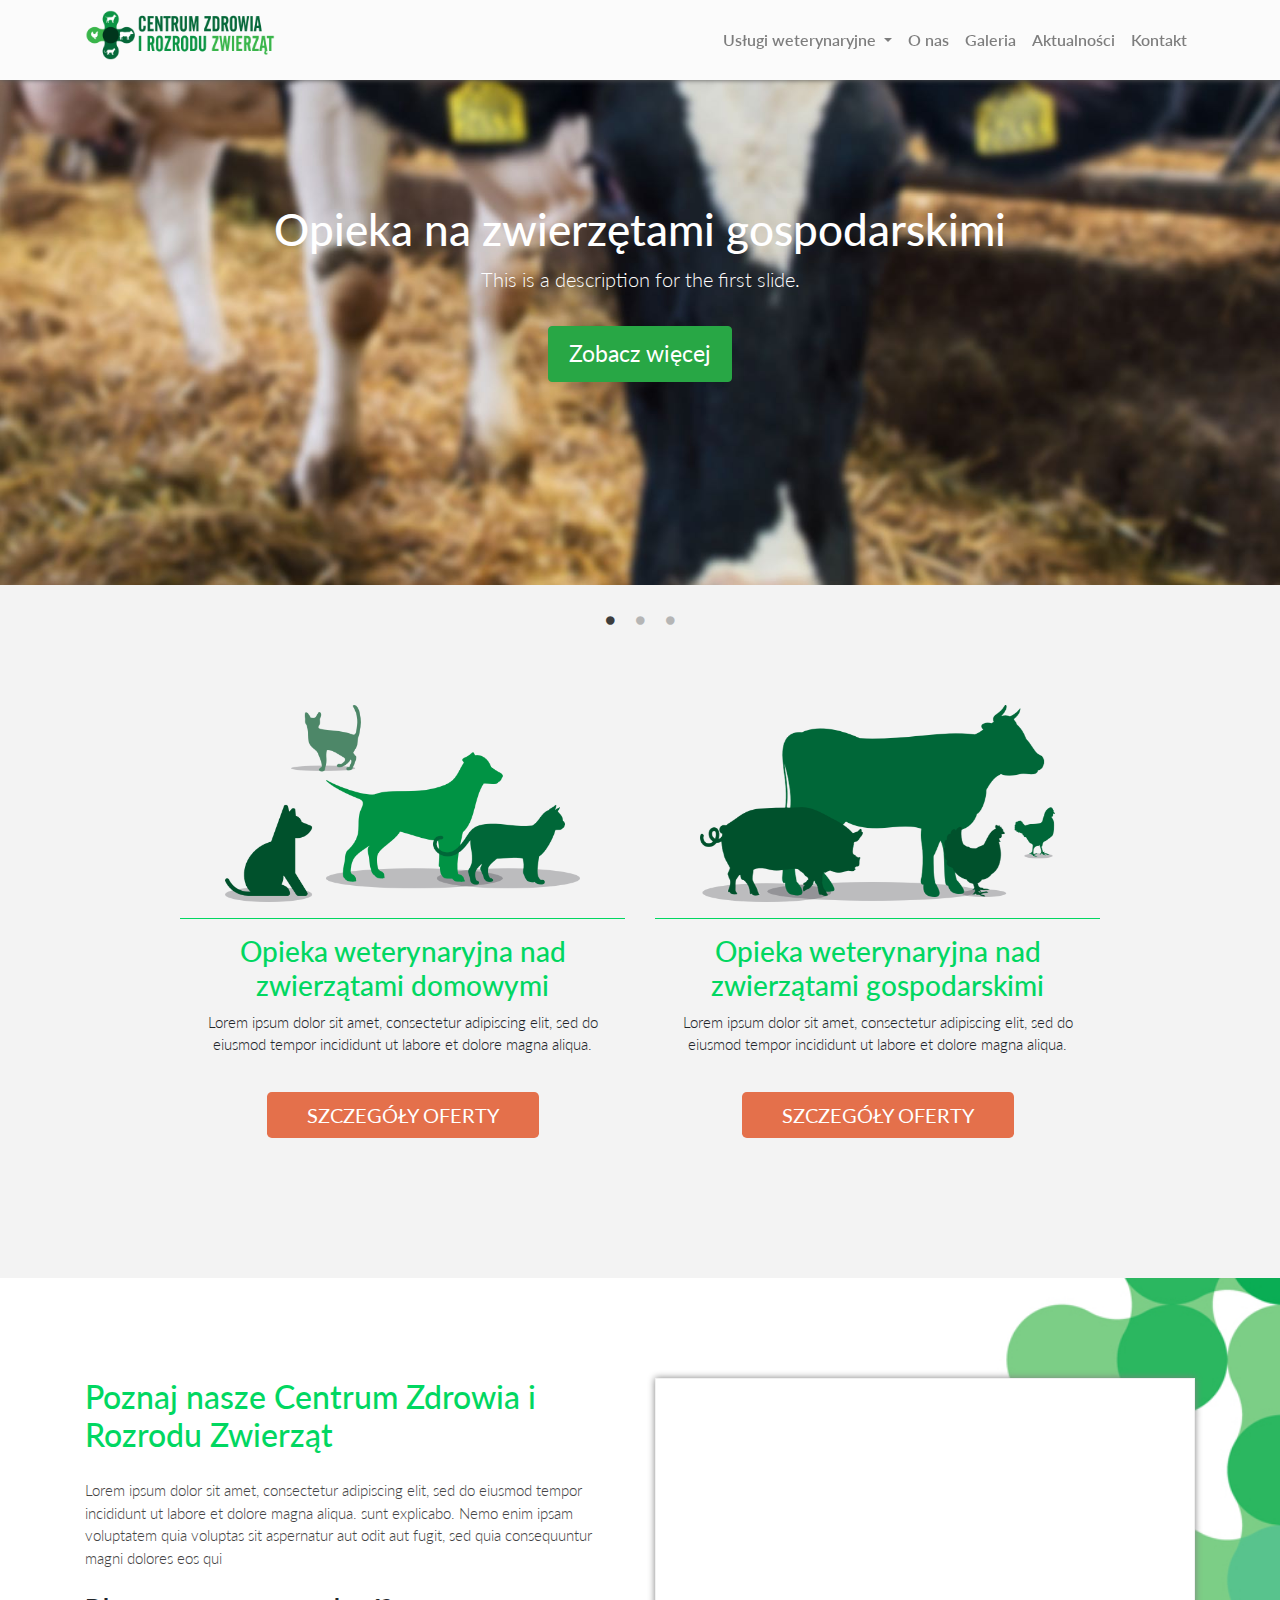
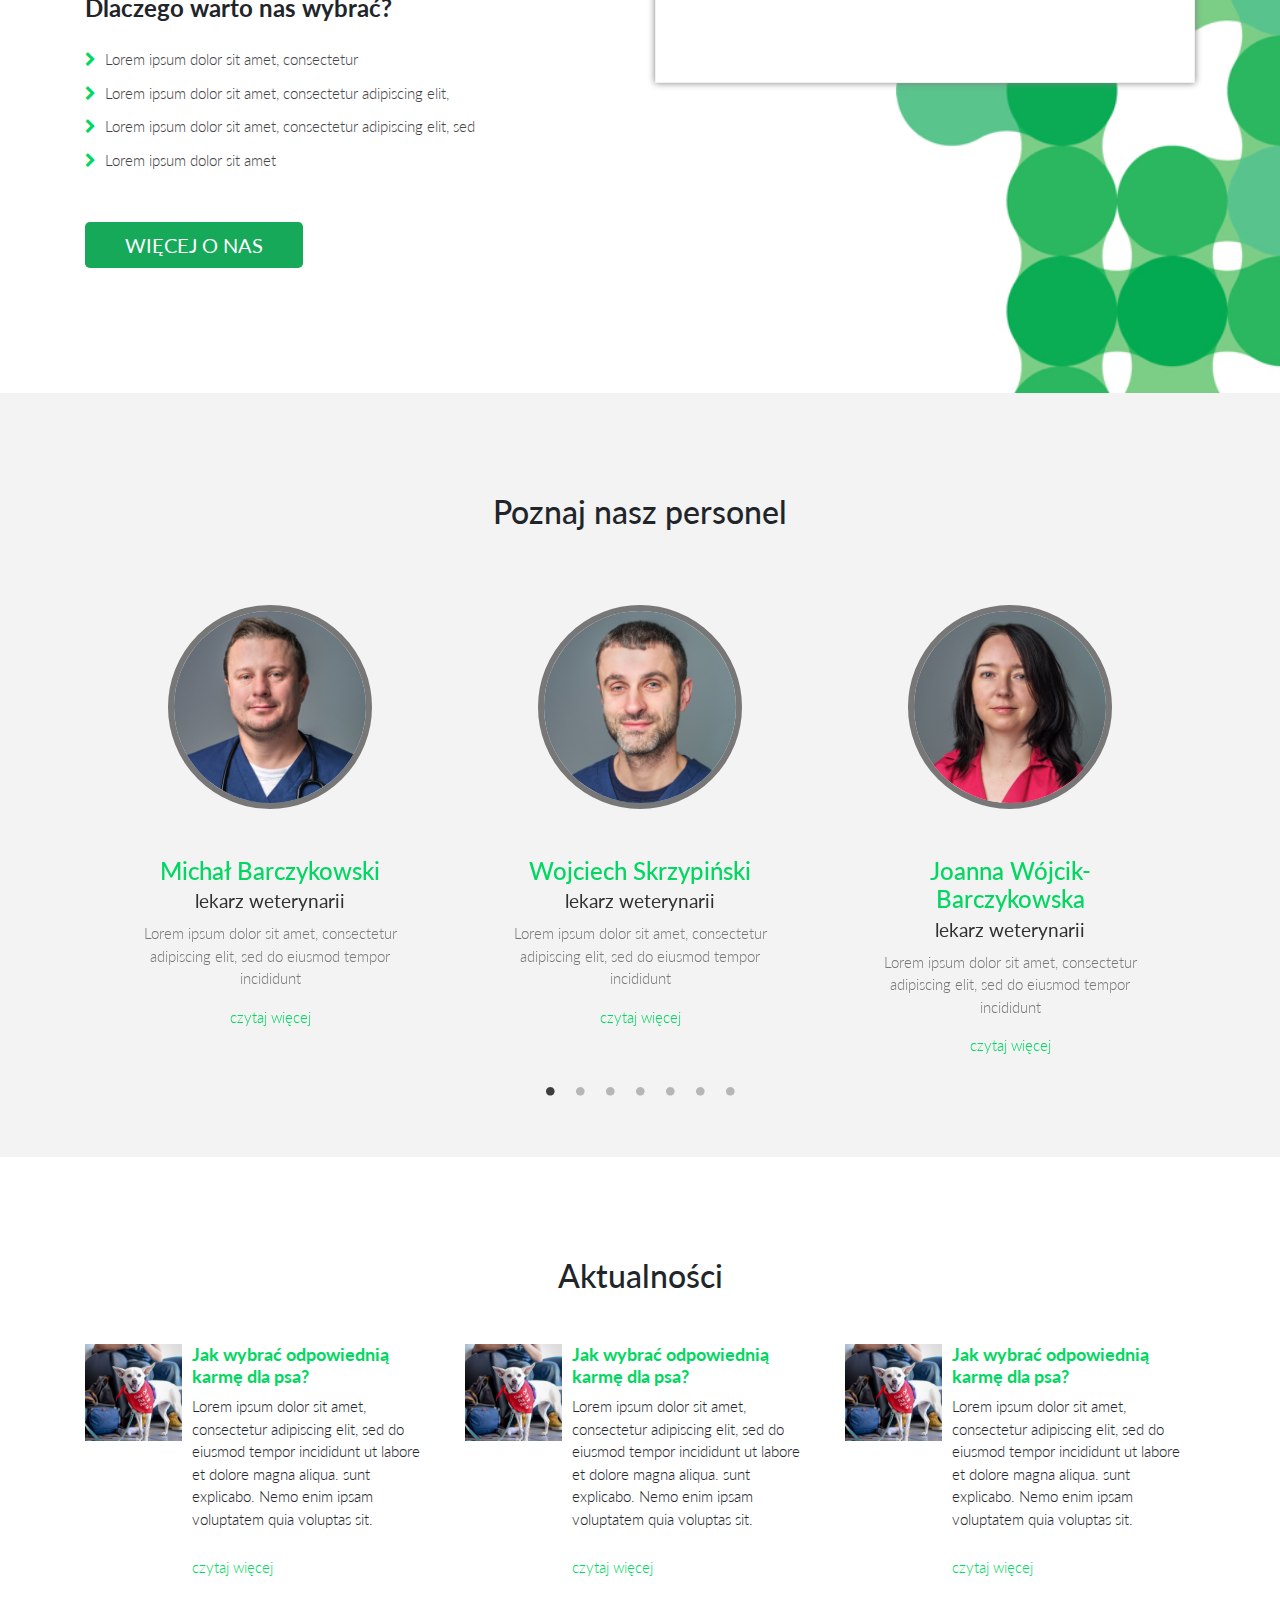
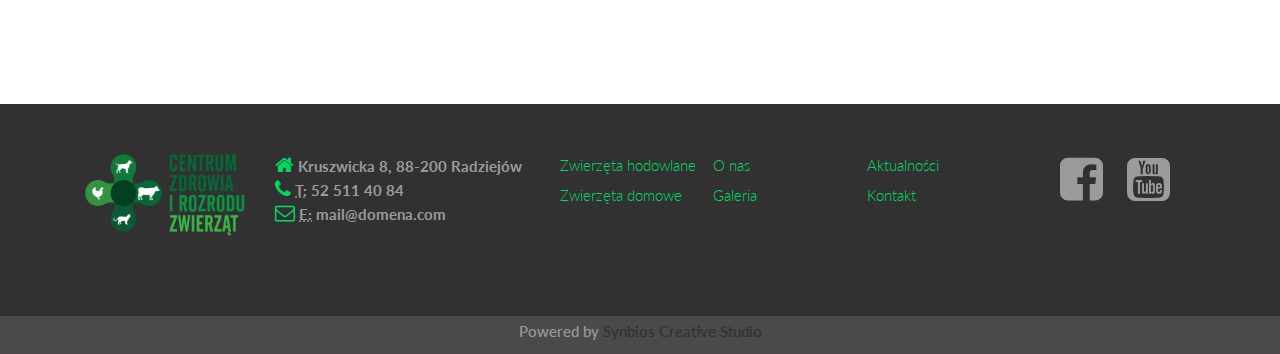
<file: index.html>
<!DOCTYPE html>
<html lang="pl">
<head>
<!----------------------------META------------------->
	<meta charset="utf-8">
	<meta name="viewport" content="width=device-width, initial-scale=1, shrink-to-fit=no">
	<meta name="author" content="Synbios Creative Studio"/> 
	<meta name="description" content="" /> 
	
<!-----------------------DECLARATIONS------------------>	
	
	<link rel="stylesheet" type="text/css" href="vendor/bootstrap/css/bootstrap.min.css" />
    <link rel="stylesheet" href="css/font-awesome.min.css">
    <link rel="stylesheet" href="css/bootstrap-touch-carousel.css">	
    <link rel="stylesheet" href="css/animate.css">
    <link rel="stylesheet" href="css/slick.css"><!-- Slick -->
    <link rel="stylesheet" type="text/css" href="css/style.css"/>

    
	
<!--------------------------OTHERS------------------>
    <link href="https://fonts.googleapis.com/css?family=Lato:300,400,700&amp;subset=latin-ext" rel="stylesheet">
    <link rel="icon" href="favicon.ico" type="image/gif" sizes="16x16" />
    <link rel="stylesheet" href="css/animate.css">
	<title></title>
</head>
    
<body>
    
<!-----------------------MENU START---------------->

    <nav class="navbar navbar-expand-lg navbar-light fixed-top">
      <div class="container">
        <a class="navbar-brand" href="index.html"><img src="img/cziz-logo.png" alt="logo@2x"></a>
        <button class="navbar-toggler" type="button" data-toggle="collapse" data-target="#navbarResponsive" aria-controls="navbarResponsive" aria-expanded="false" aria-label="Toggle navigation">
          <span class="navbar-toggler-icon"></span>
        </button>
       <div class="collapse navbar-collapse" id="navbarResponsive">
          <ul class="navbar-nav ml-auto">
            <li class="nav-item dropdown">
              <a class="nav-link dropdown-toggle" href="#" id="navbarDropdownPortfolio" data-toggle="dropdown" aria-haspopup="true" aria-expanded="false">
                Usługi weterynaryjne
              </a>
              <div class="dropdown-menu dropdown-menu-right" aria-labelledby="navbarDropdownPortfolio">
                <a class="dropdown-item" href="offer.html">Opieka zwierzęta hodowlane</a>
                <a class="dropdown-item" href="offerhouse.html">Opieka zwierzęta domowe</a>
              </div>
            </li>
            <li class="nav-item">
              <a class="nav-link" href="team.html">O nas</a>
            </li>
            <li class="nav-item">
              <a class="nav-link" href="gallery.html">Galeria</a>
            </li>
            <li class="nav-item">
              <a class="nav-link" href="blog.html">Aktualności</a>
            </li>
            <li class="nav-item">
              <a class="nav-link" href="contact.html">Kontakt</a>
            </li>
          </ul>
        </div>
      </div>
    </nav>
    

<!-----------------MENU END------------>


<!---------------- SLIDER START-------->

<header>
      <div class="main-slider text-center">

    
          <!-- Slide One - Set the background image for this slide in the line below -->
          <div class="main-single d-flex justify-content-center  align-items-center" style="background-image: url('img/slider1.jpg')">
            <div class="main-desc text-white d-block">
              <h3>Opieka na zwierzętami gospodarskimi</h3>
              <p class="lead pb-3">This is a description for the first slide.</p>
              <a class="btn btn-success" href="offer.html">Zobacz więcej</a>
            </div>
          </div>
          <!-- Slide Two - Set the background image for this slide in the line below -->
          <div class="main-single d-flex justify-content-center  align-items-center" style="background-image: url('img/slider2.jpg')">
            <div class="main-desc text-white d-block">
              <h3>Opieka na zwierzętami domowymi</h3>
              <p class="lead pb-3">This is a description for the first slide.</p>
              <a class="btn btn-success" href="offerhouse.html">Zobacz więcej</a>
            </div>
          </div>
          <!-- Slide Three - Set the background image for this slide in the line below -->
          <div class="main-single d-flex justify-content-center  align-items-center" style="background-image: url('img/slider3.jpg')">
            <div class="main-desc text-white d-block">
              <h3>Badania laboratoryjne</h3>
              <p class="lead pb-3">This is a description for the first slide.</p>
              <a class="btn btn-success" href="offerhouse.html">Zobacz więcej</a>
            </div>
          </div>

      </div>
</header>
   

<!-----------------SLIDER END---------->
    
    
   
<!---------------------ANIMALS START------------------>
    <section class="sec-animals">     
                <div class="container">
                    <div class="row">
                        <div class="col-md-5 offset-md-1 col-sm-6">
                            <div class="animals">
                            <img src="img/zwierzeta-domowe@2x.png" class="img-fluid">
                            <hr>
                            <h3>Opieka weterynaryjna nad zwierzątami domowymi</h3>
                            <p>Lorem ipsum dolor sit amet, consectetur adipiscing elit, sed do eiusmod tempor incididunt ut labore et dolore magna aliqua.</p>
                            <a href="offerhouse.html" class="btn btn-info btn-lg" role="button">SZCZEGÓŁY OFERTY</a>
                            </div>
                        </div>
                        <div class="col-md-5 col-sm-6">
                            <div class="animals">
                            <img src="img/zwierzeta-gospodarskie@2x.png" class="img-fluid">
                            <hr>
                            <h3>Opieka weterynaryjna nad zwierzątami gospodarskimi</h3>
                            <p>Lorem ipsum dolor sit amet, consectetur adipiscing elit, sed do eiusmod tempor incididunt ut labore et dolore magna aliqua.</p>
                            <a href="offer.html" class="btn btn-info btn-lg" role="button">SZCZEGÓŁY OFERTY</a>
                            </div>
                        </div>
                    </div>
                </div>
    </section>
<!----------------ANIMALS END------------------>
    
<!-----------------FILM START------------------>
 <section class="sec-film">
            <div class="container">
                <div class="row">
                    <div class="col-md-6 col-sm-6">
                        <div class="film">
                        <h2>Poznaj nasze Centrum Zdrowia i Rozrodu Zwierząt</h2>
                        <p>Lorem ipsum dolor sit amet, consectetur adipiscing elit, sed do eiusmod tempor incididunt ut labore et dolore magna aliqua. sunt explicabo. Nemo enim ipsam voluptatem quia voluptas sit aspernatur aut odit aut fugit, sed quia consequuntur magni dolores eos qui</p>
                        <h4>Dlaczego warto nas wybrać?</h4>
                            <ul>
                                <li>Lorem ipsum dolor sit amet, consectetur</li>
                                <li>Lorem ipsum dolor sit amet, consectetur adipiscing elit,</li>
                                <li>Lorem ipsum dolor sit amet, consectetur adipiscing elit, sed </li>
                                <li>Lorem ipsum dolor sit amet</li>
                            </ul>
                                <a href="#" class="btn btn-default btn-lg" role="button">WIĘCEJ O NAS</a>
                        </div>
                    </div>
                    <div class="col-md-6 col-sm-6">
                        <div class="film-vid">
                            <iframe src="https://www.facebook.com/plugins/video.php?href=https%3A%2F%2Fwww.facebook.com%2Fzdrowiezwierzat%2Fvideos%2F452963121717280%2F&show_text=0&width=560" width="560" height="315" style="border:none;overflow:hidden" scrolling="no" frameborder="0" allowTransparency="true" allowFullScreen="true"></iframe>
                        </div>
                    </div>
                </div>
            </div>
 </section>      
<!------------------FILM END------------------>
    
<!------------------TEAM START---------------->
<section class="sec-main-team">
    <div class="container">
        <div class="row">
            <div class="col-md-12 col-sm-12">
                <div class="t-title">
                    <h2>Poznaj nasz personel</h2>
                </div>
            </div>
        </div>
                <div class="barnd-slider">
                    <div class="barnd member d-flex align-items-center flex-column">
                            <div class="m-md-5 mb-3 t-photo d-block">
                                <a href="team.html"><img src="img/personel01.jpg" class="img-fluid"></a>
                            </div>
                            <div class="description d-block py-auto">
                                <h4><a href="team.html"><span class="name">Michał Barczykowski</span></a><br><small>lekarz weterynarii</small></h4>
                                <p>Lorem ipsum dolor sit amet, consectetur adipiscing elit, sed do eiusmod tempor incididunt </p>
                                <span class="read-more mt-2"><a href="team.html#members">czytaj więcej</a></span>
                            </div>
                    </div>
                    <div class="barnd member d-flex align-items-center flex-column">
                            <div class="m-md-5 mb-3 t-photo d-block">
                                <a href="team.html"><img src="img/personel07.jpg" class="img-fluid d-block"></a>
                            </div>
                            
                            <a href="#">
                            <div class="description d-block py-auto">
                                <h4><a href="team.html"><span class="name">Wojciech Skrzypiński</span></a><br><small>lekarz weterynarii</small></h4>
                                <p>Lorem ipsum dolor sit amet, consectetur adipiscing elit, sed do eiusmod tempor incididunt </p>
                                <span class="read-more mt-2"><a href="team.html#members">czytaj więcej</a></span>
                            </div>
                            </a>
                    </div>
                    <div class="barnd member d-flex align-items-center flex-column">
                            <div class="m-md-5 mb-3 t-photo d-block">
                                <a href="team.html"><img src="img/personel05.jpg" class="img-fluid d-block"></a>
                            </div>
                            
                            <a href="#">
                            <div class="description d-block py-auto">
                                <h4><a href="team.html"><span class="name">Joanna Wójcik- Barczykowska</span></a><br><small>lekarz weterynarii</small></h4>
                                <p>Lorem ipsum dolor sit amet, consectetur adipiscing elit, sed do eiusmod tempor incididunt </p>
                                <span class="read-more mt-2"><a href="team.html#members">czytaj więcej</a></span>
                            </div>
                            </a>
                    </div>
                    
                    <div class="barnd member d-flex align-items-center flex-column">
                            <div class="m-md-5 mb-3 t-photo d-block">
                                <a href="team.html"><img src="img/personel06.jpg" class="img-fluid d-block"></a>
                            </div>
                            <div class="description d-block py-auto">
                                <h4><a href="team.html"><span class="name">Wojciech Kaczmarek</span></a><br><small>lekarz weterynarii</small></h4>
                                <p>Lorem ipsum dolor sit amet, consectetur adipiscing elit, sed do eiusmod tempor incididunt </p>
                                <span class="read-more mt-2"><a href="team.html#members">czytaj więcej</a></span>
                            </div>
                    </div>
                    
                    <div class="barnd member d-flex align-items-center flex-column">
                            <div class="m-md-5 mb-3 t-photo d-block">
                                <a href="team.html"><img src="img/personel04.jpg" class="img-fluid d-block"></a>
                            </div>
                            <div class="description d-block py-auto">
                                <h4><a href="team.html"><span class="name">Krzysztof Tomalak</span></a><br><small>technik weterynarii</small></h4>
                                <p>Prawa ręka lekarza w gabinecie małych zwierząt </p>
                                <span class="read-more mt-2"><a href="team.html#members">czytaj więcej</a></span>
                            </div>
                    </div>
                    
                    <div class="barnd member d-flex align-items-center flex-column">
                            <div class="m-md-5 mb-3 t-photo d-block">
                                <a href="team.html"><img src="img/personel03.jpg" class="img-fluid d-block"></a>
                            </div>
                        
                            <a href="#">
                            <div class="description d-block py-auto">
                                <h4><a href="team.html"><span class="name">Dawid Konwent</span></a><br><small>technik weterynarii</small></h4>
                                <p>Konsultant do spraw żywieniowych zwierząt gospodarskich </p>
                                <span class="read-more mt-2"><a href="team.html#members">czytaj więcej</a></span>
                            </div>
                            </a>
                    </div>
                
                    <div class="barnd member d-flex align-items-center flex-column">
                            <div class="m-md-5 mb-3 t-photo d-block">
                                <a href="team.html"><img src="img/personel02.jpg" class="img-fluid"></a>
                            </div>
                            <div class="description d-block py-auto">
                                <h4><a href="team.html"><span class="name">Karolina Juszczyńska- Bieganowska</span></a><br><small>Pracownik administracyjny</small></h4>
                                <p>Niezwykle zorganizowana  i oczytana z pozytywnym nastawieniem do życia </p>
                                <span class="read-more mt-2"><a href="team.html#members">czytaj więcej</a></span>
                            </div>
                    </div>
                    
                </div>
        </div>              
</section>
<!-------------------TEAM END----------------->


    
<!-------------------NEWS START--------------->
<section class="sec-news">
    <div class="container">
        <div class="row">
            <div class="col-md-12 col-sm-12">
                <div class="t-title text-center">
                    <h2>Aktualności</h2>
                </div>
            </div>
        </div>
        <div class="row pt-4">
            <div class="col-md-4 col-sm-4">
                <div class="row">
                    <div class="col-4">
                        <div class="n-photo">
                            <img src="img/placeholderNews.jpeg" class="img-fluid">
                        </div>
                    </div>
                    <div class="col-8">
                        <div class="n-desc">
                            <h3><a href="#">Jak wybrać odpowiednią karmę dla psa?</a></h3>
                            <p>Lorem ipsum dolor sit amet, consectetur adipiscing elit, sed do eiusmod tempor incididunt ut labore et dolore magna aliqua. sunt explicabo. Nemo enim ipsam voluptatem quia voluptas sit.</p>
                                <div class="read-more">
                                    <a href="#">czytaj więcej</a>
                                </div>
                        </div>
                    </div>
                </div>
            </div>
            <div class="col-md-4 col-sm-4">
                <div class="row">
                    <div class="col-4">
                        <div class="n-photo">
                            <img src="img/placeholderNews.jpeg" class="img-fluid">
                        </div>
                    </div>
                    <div class="col-8">
                        <div class="n-desc">
                            <h3><a href="#">Jak wybrać odpowiednią karmę dla psa?</a></h3>
                            <p>Lorem ipsum dolor sit amet, consectetur adipiscing elit, sed do eiusmod tempor incididunt ut labore et dolore magna aliqua. sunt explicabo. Nemo enim ipsam voluptatem quia voluptas sit.</p>
                                <div class="read-more">
                                    <a href="#">czytaj więcej</a>
                                </div>
                        </div>
                    </div>
                </div>
            </div>
            <div class="col-md-4 col-sm-4">
                <div class="row">
                    <div class="col-4">
                        <div class="n-photo">
                            <img src="img/placeholderNews.jpeg" class="img-fluid">
                        </div>
                    </div>
                    <div class="col-8">
                        <div class="n-desc">
                            <h3><a href="#">Jak wybrać odpowiednią karmę dla psa?</a></h3>
                            <p>Lorem ipsum dolor sit amet, consectetur adipiscing elit, sed do eiusmod tempor incididunt ut labore et dolore magna aliqua. sunt explicabo. Nemo enim ipsam voluptatem quia voluptas sit.</p>
                                <div class="read-more">
                                    <a href="#">czytaj więcej</a>
                                </div>
                        </div>
                    </div>
                </div>
            </div>
            
        </div>
    </div>
</section>
<!--------------------NEWS END------------------>
    
<!------------------FOOTER START---------------->
<footer>
    <div class="container">
        <div class="row">
            <div class="col-md-2 col-4">
                <div class="logofooter">
                    <a href="index.html"><img src="img/logo-footer@2x.png" class="img-fluid"></a>
                </div>
            </div>
            <div class="col-md-3 col-8">
                <div class="footer-contact">
					<address>
					 <i class="fa fa-home" aria-hidden="true"></i> Kruszwicka 8, 88-200 Radziejów<br>
					 <i class="fa fa-phone" aria-hidden="true"></i> <abbr title="Phone">T:</abbr> 52 511 40 84<br>
					 <i class="fa fa-envelope-o" aria-hidden="true"></i> <abbr title="Email">E:</abbr> mail@domena.com
					</address>
                </div>
            </div>
            <div class="col-md-5 col-12">
                <ul class="smallmenu">
                    <li><a href="offer.html">Zwierzęta hodowlane</a></li>
                    <li><a href="offerhouse.html">Zwierzęta domowe</a></li>
                    <li><a href="team.html">O nas</a></li>
                    <li><a href="gallery.html">Galeria</a></li>
                    <li><a href="blog.html">Aktualności</a></li>
                    <li><a href="contact.html">Kontakt</a></li>
                </ul>
            </div>
            <div class="col-md-2 col-12">
                <div class="social">
                    <a href="#"><i class="fa fa-facebook-square" aria-hidden="true"></i></a>
                    <a href="#"><i class="fa fa-youtube-square" aria-hidden="true"></i></a>
                </div>
            </div>
        </div>
    </div>
    

</footer>
<section class="smallfooter">
    <div class="container">
        <div class="row">
            <div class="col-sm-12">
                    <h4>Powered by <a href="http://synbios.pl/" target="_blank">Synbios Creative Studio</a></h4>
            </div>
        </div>
    </div>
</section>

<script src="vendor/jquery/jquery.min.js"></script>
<script src="vendor/bootstrap/js/bootstrap.min.js"></script>
<script src="vendor/bootstrap/js/bootstrap.bundle.min.js"></script>
<script src="js/bootstrap-touch-carousel.js"></script>
<script src="js/slick.min.js"></script>
<script src="js/scripts.js"></script>

</body>
    
</html>
</file>
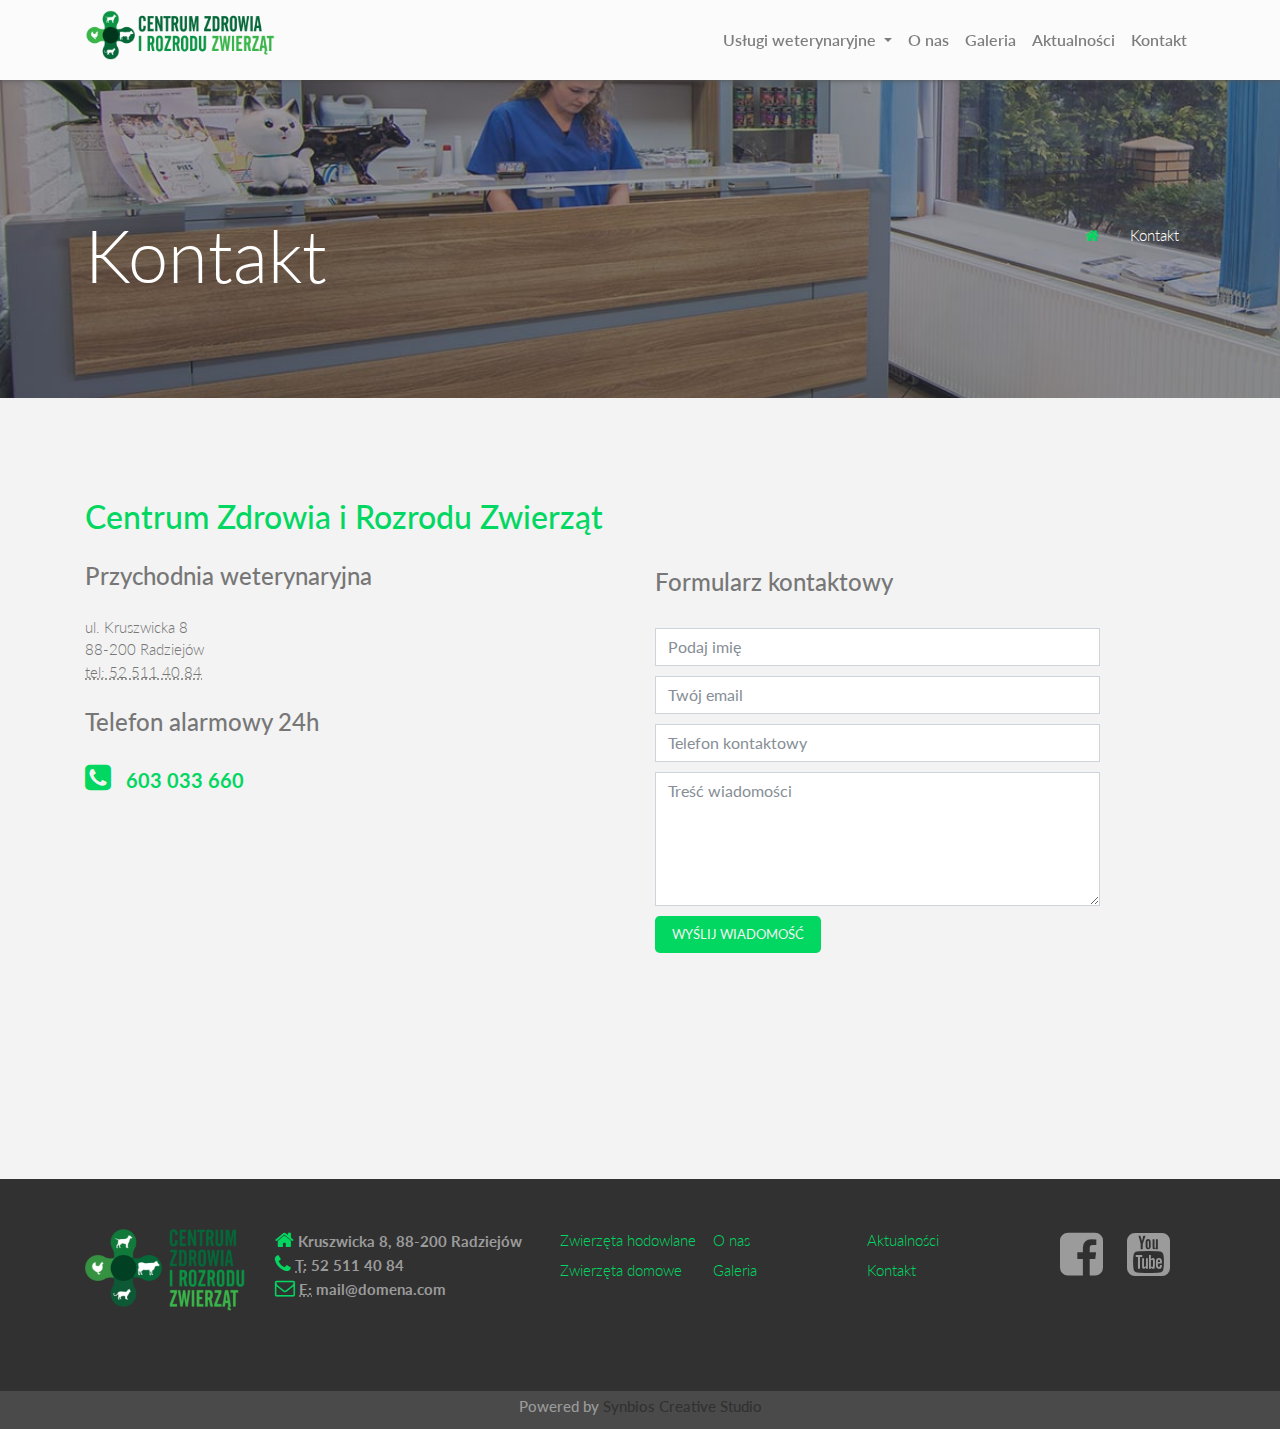
<file: contact.html>
<!DOCTYPE html>
<html lang="pl">
<head>
<!----------------------------META------------------->
	<meta charset="utf-8">
	<meta name="viewport" content="width=device-width, initial-scale=1, shrink-to-fit=no">
	<meta name="author" content="Synbios Creative Studio"/> 
	<meta name="description" content="" /> 
	
<!-----------------------DECLARATIONS------------------>	
	
	<link rel="stylesheet" type="text/css" href="vendor/bootstrap/css/bootstrap.min.css" />
    <link rel="stylesheet" href="css/font-awesome.min.css">
    <link rel="stylesheet" href="css/bootstrap-touch-carousel.css">	
    <link rel="stylesheet" href="css/animate.css">
    <link rel="stylesheet" type="text/css" href="css/style.css"/>

    
	
<!--------------------------OTHERS------------------>
    <link href="https://fonts.googleapis.com/css?family=Lato:300,400,700&amp;subset=latin-ext" rel="stylesheet">
    <link rel="icon" href="favicon.ico" type="image/gif" sizes="16x16" />
    <link rel="stylesheet" href="css/animate.css">
	<title></title>
</head>
    
<body>
    
<!-----------------------MENU START---------------->

    <nav class="navbar navbar-expand-lg navbar-light fixed-top">
      <div class="container">
        <a class="navbar-brand" href="index.html"><img src="img/cziz-logo.png" alt="logo@2x"></a>
        <button class="navbar-toggler" type="button" data-toggle="collapse" data-target="#navbarResponsive" aria-controls="navbarResponsive" aria-expanded="false" aria-label="Toggle navigation">
          <span class="navbar-toggler-icon"></span>
        </button>
       <div class="collapse navbar-collapse" id="navbarResponsive">
          <ul class="navbar-nav ml-auto">
            <li class="nav-item dropdown">
              <a class="nav-link dropdown-toggle" href="#" id="navbarDropdownPortfolio" data-toggle="dropdown" aria-haspopup="true" aria-expanded="false">
                Usługi weterynaryjne
              </a>
              <div class="dropdown-menu dropdown-menu-right" aria-labelledby="navbarDropdownPortfolio">
                <a class="dropdown-item" href="offer.html">Opieka zwierzęta hodowlane</a>
                <a class="dropdown-item" href="offerhouse.html">Opieka zwierzęta domowe</a>
              </div>
            </li>
            <li class="nav-item">
              <a class="nav-link" href="team.html">O nas</a>
            </li>
            <li class="nav-item">
              <a class="nav-link" href="gallery.html">Galeria</a>
            </li>
            <li class="nav-item">
              <a class="nav-link" href="blog.html">Aktualności</a>
            </li>
            <li class="nav-item">
              <a class="nav-link" href="contact.html">Kontakt</a>
            </li>
          </ul>
        </div>
      </div>
    </nav>
    

<!-----------------MENU END------------>
    
<!-----------------OFFER HEAD START-------------->
<section class="page-tittle page-tittle-xl kenburn-bg dark-overlay">
    <img class="kenburn-img" src="img/header7.jpg" alt="" >
        <div class="container">
            <div class="row align-items-center">
              <div class="col-sm-6 col-7 pt-5">
                <div class="h-title text-white mt-4">Kontakt</div>
              </div>
                
              <div class="col-sm-6 col-5 pl-0 pt-5">
                  <nav aria-label="breadcrumb" role="navigation" class="d-flex">
                      <ol class="breadcrumb ml-auto">
                        <li class="breadcrumb-item"><a href="index.html"><i class="fa fa-home pr-2"></i></a></li>
                        <li class="breadcrumb-item active" aria-current="page">Kontakt</li>
                      </ol>
                  </nav>
              </div>
            </div>
        </div>
</section>
<!----------------OFFER HEAD END----------------->
    
<!-----------------CONTACT & FORM START------------------>
<section class="sec-contact">
    <div class="container">
        <div class="row">
            <div class="col-md-6">
                <div class="contact">
                    <address>
                        <h2>Centrum Zdrowia i Rozrodu Zwierząt</h2>
                        <h4>Przychodnia weterynaryjna</h4>
                        ul. Kruszwicka 8<br>
                        88-200 Radziejów<br>
                        <abbr title="Phone">tel: 52 511 40 84</abbr>
                    </address>
                    <address>
                        <h4>Telefon alarmowy 24h</h4>
                        <i class="fa fa-phone-square fa-2x" aria-hidden="true"></i><span class="alarm-phone">603 033 660</span>
                    </address>
                </div>
            </div>
            <div class="col-md-5 col-offset-md-1">
                <div class="contact-form">
                    <h4>Formularz kontaktowy</h4><br>
                    <input type="text" class="form-control" id="usr" placeholder="Podaj imię">
                    <input type="text" class="form-control" id="usr" placeholder="Twój email">
                    <input type="text" class="form-control" id="usr" placeholder="Telefon kontaktowy">
                    <textarea class="form-control" rows="5" id="comment" placeholder="Treść wiadomości"></textarea>
                </div>
                <div class="contact-btn">
                    <a href="#" class="btn btn-default btn-lg" role="button">WYŚLIJ WIADOMOŚĆ</a>
                </div>
            </div>
        </div>
    </div>
    
<!------------------CONTACT & FORM END------------------>
    
<!------------------MAP START------------------>
    <div class="container-fluid">
        <div class="row">
            <div class="col-12  px-0">
                <div class="map">
                    <iframe src="https://www.google.com/maps/embed?pb=!1m18!1m12!1m3!1d2422.0497630557816!2d18.520621016123997!3d52.62294483634696!2m3!1f0!2f0!3f0!3m2!1i1024!2i768!4f13.1!3m3!1m2!1s0x0%3A0xd5923971bdcea8f9!2sCentrum+Zdrowia+i+Rozrogu+Zwierz%C4%85t!5e0!3m2!1spl!2spl!4v1511860072429" frameborder="0" style="border:0" allowfullscreen></iframe>
                </div>
            </div>
        </div>
    </div>
</section>
 
<!------------------MAP END------------------>
  
    
<!------------------FOOTER START---------------->
<footer>
    <div class="container">
        <div class="row">
            <div class="col-md-2 col-4">
                <div class="logofooter">
                    <a href="index.html"><img src="img/logo-footer@2x.png" class="img-fluid"></a>
                </div>
            </div>
            <div class="col-md-3 col-8">
                <div class="footer-contact">
					<address>
					 <i class="fa fa-home" aria-hidden="true"></i> Kruszwicka 8, 88-200 Radziejów<br>
					 <i class="fa fa-phone" aria-hidden="true"></i> <abbr title="Phone">T:</abbr> 52 511 40 84<br>
					 <i class="fa fa-envelope-o" aria-hidden="true"></i> <abbr title="Email">E:</abbr> mail@domena.com
					</address>
                </div>
            </div>
            <div class="col-md-5 col-12">
                <ul class="smallmenu">
                    <li><a href="offer.html">Zwierzęta hodowlane</a></li>
                    <li><a href="offerhouse.html">Zwierzęta domowe</a></li>
                    <li><a href="team.html">O nas</a></li>
                    <li><a href="gallery.html">Galeria</a></li>
                    <li><a href="blog.html">Aktualności</a></li>
                    <li><a href="contact.html">Kontakt</a></li>
                </ul>
            </div>
            <div class="col-md-2 col-12">
                <div class="social">
                    <a href="#"><i class="fa fa-facebook-square" aria-hidden="true"></i></a>
                    <a href="#"><i class="fa fa-youtube-square" aria-hidden="true"></i></a>
                </div>
            </div>
        </div>
    </div>
    

</footer>
<section class="smallfooter">
    <div class="container">
        <div class="row">
            <div class="col-sm-12">
                    <h4>Powered by <a href="http://synbios.pl/" target="_blank">Synbios Creative Studio</a></h4>
            </div>
        </div>
    </div>
</section>
    
    
<script src="vendor/jquery/jquery.min.js"></script>
<script src="vendor/bootstrap/js/bootstrap.min.js"></script>
<script src="vendor/bootstrap/js/bootstrap.bundle.min.js"></script>
<script src="js/bootstrap-touch-carousel.js"></script>
<script src="js/slick.min.js"></script>
<script src="js/scripts.js"></script>
 
    
</body>

</html>
</file>
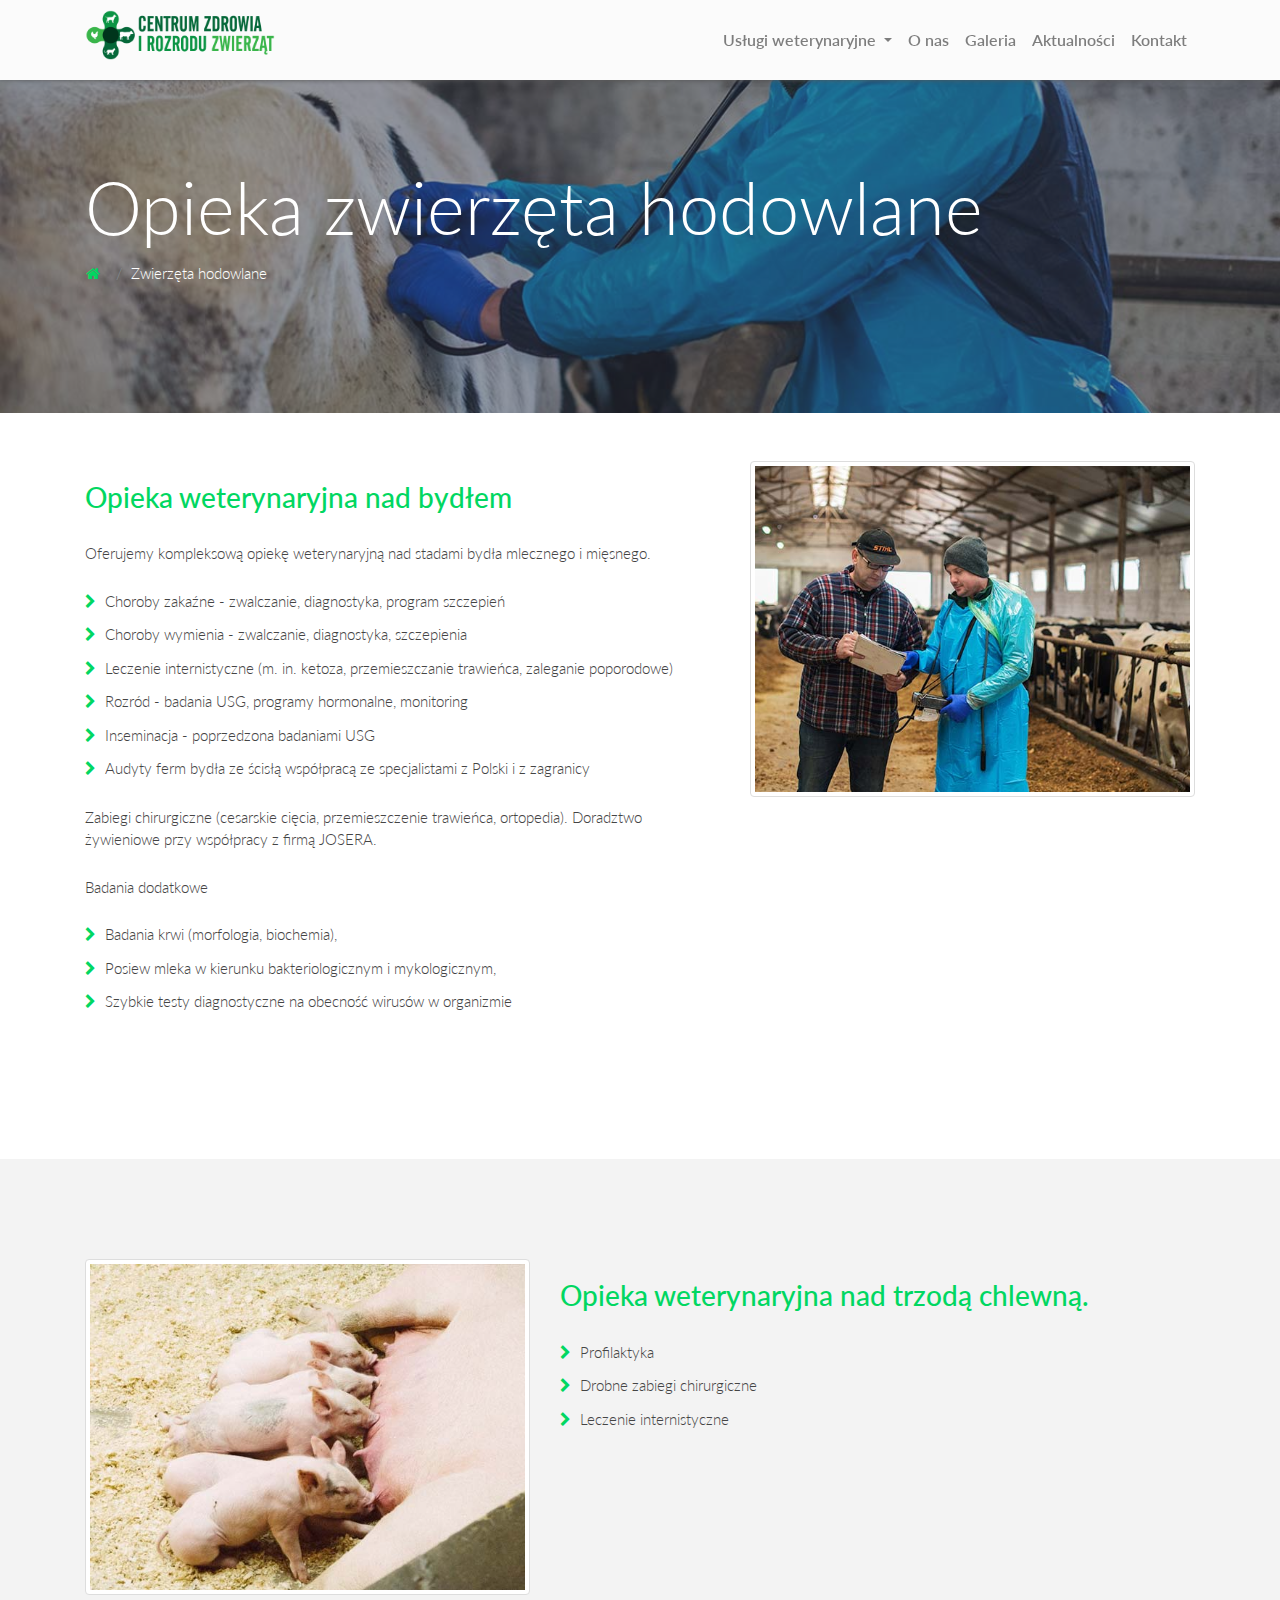
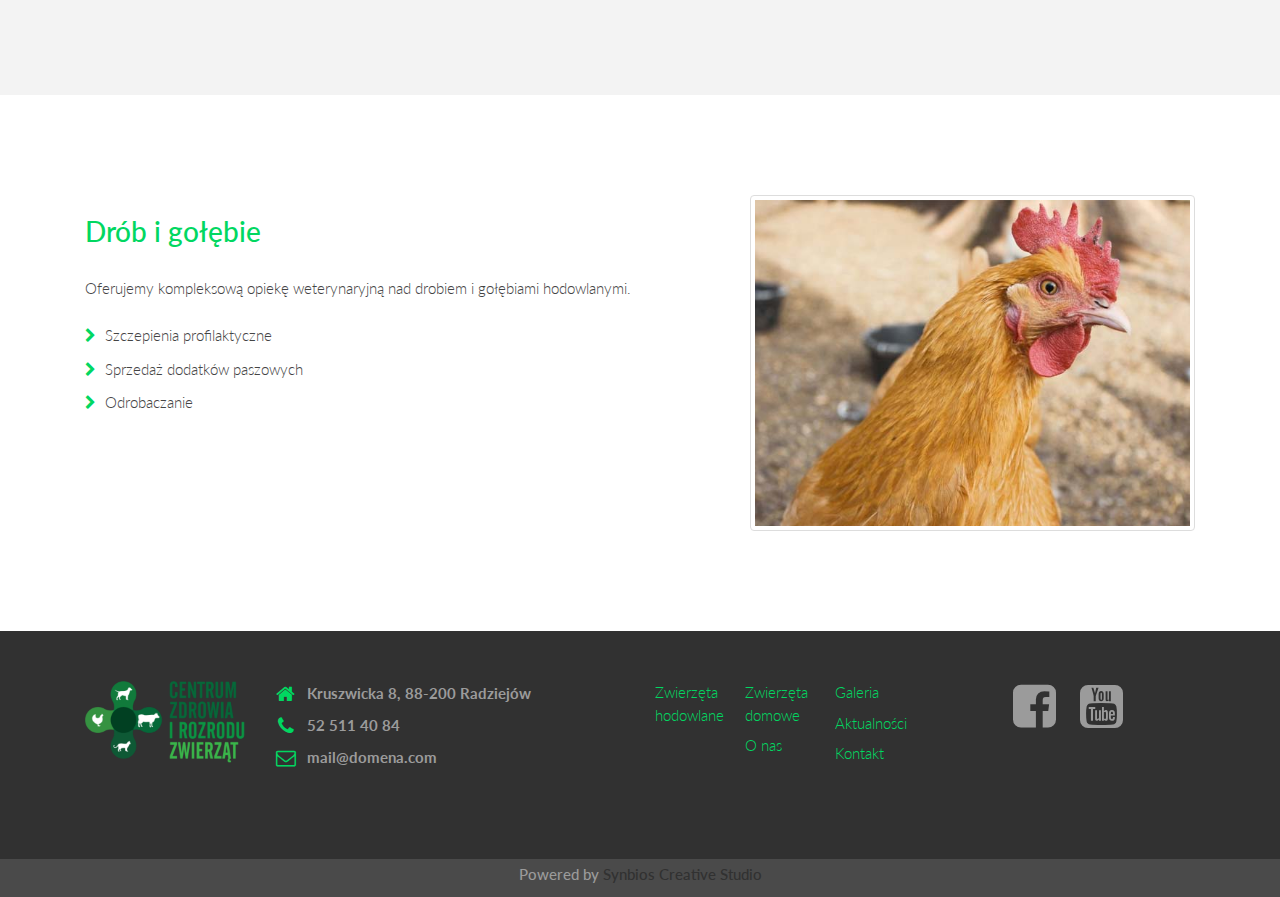
<file: offer.html>
<!DOCTYPE html>
<html lang="pl">
<head>
<!----------------------------META------------------->
	<meta charset="utf-8">
	<meta name="viewport" content="width=device-width, initial-scale=1, shrink-to-fit=no">
	<meta name="author" content="Synbios Creative Studio"/> 
	<meta name="description" content="" /> 
	
<!-----------------------DECLARATIONS------------------>	
	
	<link rel="stylesheet" type="text/css" href="vendor/bootstrap/css/bootstrap.min.css" />
    <link rel="stylesheet" href="css/font-awesome.min.css">
    <link rel="stylesheet" href="css/bootstrap-touch-carousel.css">	
    <link rel="stylesheet" href="css/animate.css">
    <link rel="stylesheet" type="text/css" href="css/style.css"/>

    
	
<!--------------------------OTHERS------------------>
    <link href="https://fonts.googleapis.com/css?family=Lato:300,400,700&amp;subset=latin-ext" rel="stylesheet">
    <link rel="icon" href="favicon.ico" type="image/gif" sizes="16x16" />
    <link rel="stylesheet" href="css/animate.css">
	<title></title>
</head>
    
<body>
    
<!-----------------------MENU START---------------->

    <nav class="navbar navbar-expand-lg navbar-light fixed-top">
      <div class="container">
        <a class="navbar-brand" href="index.html"><img src="img/cziz-logo.png" alt="logo@2x"></a>
        <button class="navbar-toggler" type="button" data-toggle="collapse" data-target="#navbarResponsive" aria-controls="navbarResponsive" aria-expanded="false" aria-label="Toggle navigation">
          <span class="navbar-toggler-icon"></span>
        </button>
       <div class="collapse navbar-collapse" id="navbarResponsive">
          <ul class="navbar-nav ml-auto">
            <li class="nav-item dropdown">
              <a class="nav-link dropdown-toggle" href="#" id="navbarDropdownPortfolio" data-toggle="dropdown" aria-haspopup="true" aria-expanded="false">
                Usługi weterynaryjne
              </a>
              <div class="dropdown-menu dropdown-menu-right" aria-labelledby="navbarDropdownPortfolio">
                <a class="dropdown-item" href="offer.html">Opieka zwierzęta hodowlane</a>
                <a class="dropdown-item" href="offerhouse.html">Opieka zwierzęta domowe</a>
              </div>
            </li>
            <li class="nav-item">
              <a class="nav-link" href="team.html">O nas</a>
            </li>
            <li class="nav-item">
              <a class="nav-link" href="gallery.html">Galeria</a>
            </li>
            <li class="nav-item">
              <a class="nav-link" href="blog.html">Aktualności</a>
            </li>
            <li class="nav-item">
              <a class="nav-link" href="contact.html">Kontakt</a>
            </li>
          </ul>
        </div>
      </div>
    </nav>
    

<!-----------------MENU END------------>
    
<!-----------------OFFER HEAD START-------------->
<section class="page-tittle page-tittle-xl kenburn-bg dark-overlay">
    <img class="kenburn-img" src="img/header1.jpg" alt="" >
        <div class="container">
            <div class="row align-items-center">
              <div class="col-12">
                <div class="h-title text-white mt-4">Opieka zwierzęta hodowlane</div>
              </div>
                
              <div class="col-12 pl-0">
                  <nav aria-label="breadcrumb" role="navigation" class="d-flex">
                      <ol class="breadcrumb">
                        <li class="breadcrumb-item"><a href="index.html"><i class="fa fa-home pr-2"></i></a></li>
                        <li class="breadcrumb-item active" aria-current="page">Zwierzęta hodowlane</li>
                      </ol>
                  </nav>
              </div>
            </div>
        </div>
</section>
<!----------------OFFER HEAD END----------------->
    
<!-----------------OFFER CONTENT START------------------>
 <section class="sec-offer-cattle pt-5">
            <div class="container">
                <div class="row">
                    <div class="col-xl-7 col-md-8">
                        <div class="film offer-box">
                                <h3>Opieka weterynaryjna nad bydłem</h3>
                                <p>Oferujemy kompleksową opiekę weterynaryjną nad stadami bydła mlecznego i mięsnego.</p>
                                <ul>
                                    <li>Choroby zakaźne - zwalczanie, diagnostyka, program szczepień</li>
                                    <li>Choroby wymienia - zwalczanie, diagnostyka, szczepienia</li>
                                    <li>Leczenie internistyczne (m. in. ketoza, przemieszczanie trawieńca, zaleganie poporodowe)</li>
                                    <li>Rozród - badania USG, programy hormonalne, monitoring</li>
                                    <li>Inseminacja - poprzedzona badaniami USG</li>
                                    <li>Audyty ferm bydła ze ścisłą współpracą ze specjalistami z Polski i z zagranicy</li>
                                </ul>
                                <p>Zabiegi chirurgiczne (cesarskie cięcia, przemieszczenie trawieńca, ortopedia). Doradztwo żywieniowe przy współpracy z firmą JOSERA.</p>
                                <p>Badania dodatkowe</p>
                                <ul>
	                                <li>Badania krwi (morfologia, biochemia),</li>
	                                <li>Posiew mleka w kierunku bakteriologicznym i mykologicznym,</li>
	                                <li>Szybkie testy diagnostyczne na obecność wirusów w organizmie</li>
                                </ul>
                        </div>
                    </div>
                    <div class="col-xl-5 col-md-4">
                        <img src="img/hodowlane01.jpg" class="img-fluid img-thumbnail" alt="">
                    </div>
                </div>
            </div>
 </section>    
    
 <section class="sec-offer-pigs">
            <div class="container">
                <div class="row">
	                
                    <div class="col-xl-7 col-md-8 order-md-12">
                        <div class="film offer-box">
                                <h3>Opieka weterynaryjna nad trzodą chlewną.</h3>
                                <ul>
                                    <li>Profilaktyka</li>
                                    <li>Drobne zabiegi chirurgiczne</li>
                                    <li>Leczenie internistyczne</li>
                                </ul>
                        </div>
                    </div>
                    <div class="col-xl-5 col-md-4 order-md-1">
                        <img src="img/hodowlane02.jpg" class="img-fluid img-thumbnail">
                    </div>
                </div>
            </div>
 </section>   
    
 <section class="sec-offer-birds">
            <div class="container">
                <div class="row">
                    <div class="col-xl-7 col-md-8">
                        <div class="film offer-box">
                                <h3>Drób i gołębie</h3>
                                <p>Oferujemy kompleksową opiekę weterynaryjną nad drobiem i gołębiami hodowlanymi.</p>
                                
                                <ul>
                                    <li>Szczepienia profilaktyczne</li>
                                    <li>Sprzedaż dodatków paszowych</li>
                                    <li>Odrobaczanie</li>
                                </ul>
                        </div>
                    </div>
                    <div class="col-xl-5 col-md-4">
                        <img src="img/hodowlane03.jpg" class="img-fluid img-thumbnail">
                    </div>
                </div>
            </div>
 </section>  
<!------------------OFFER CONTENT END------------------>
  
    
<!------------------FOOTER START---------------->
<footer>
    <div class="container">
        <div class="row">
            <div class="col-md-2 col-xs-6">
                <div class="logofooter">
                    <a href="index.html"><img src="img/logo-footer@2x.png" class="img-fluid"></a>
                </div>
            </div>
            <div class="col-md-4 col-xs-12">
                <div class="footer-contact">
                    <ul class="fa-ul">
                        <li><i class="fa-li fa fa-home" aria-hidden="true"></i>Kruszwicka 8, 88-200 Radziejów</li>
                        <li><i class="fa-li fa fa-phone" aria-hidden="true"></i>52 511 40 84</li>
                        <li><i class="fa-li fa fa-envelope-o" aria-hidden="true"></i>mail@domena.com</li>
                    </ul>
                </div>
            </div>
            <div class="col-md-3">
                <ul class="smallmenu">
                    <li><a href="offer.html">Zwierzęta hodowlane</a></li>
                    <li><a href="offerhouse.html">Zwierzęta domowe</a></li>
                    <li><a href="team.html">O nas</a></li>
                    <li><a href="gallery.html">Galeria</a></li>
                    <li><a href="blog.html">Aktualności</a></li>
                    <li><a href="contact.html">Kontakt</a></li>
                </ul>
            </div>
            <div class="col-md-3">
                <div class="social">
                    <a href="#"><i class="fa fa-facebook-square" aria-hidden="true"></i></a>
                    <a href="#"><i class="fa fa-youtube-square" aria-hidden="true"></i></a>
                </div>
            </div>
        </div>
    </div>
    

</footer>
<section class="smallfooter">
    <div class="container">
        <div class="row">
            <div class="col-sm-12">
                    <h4>Powered by <a href="http://synbios.pl/" target="_blank">Synbios Creative Studio</a></h4>
            </div>
        </div>
    </div>
</section>
    
<script src="vendor/jquery/jquery.min.js"></script>
<script src="vendor/bootstrap/js/bootstrap.min.js"></script>
<script src="vendor/bootstrap/js/bootstrap.bundle.min.js"></script>
<script src="js/bootstrap-touch-carousel.js"></script>
<script src="js/slick.min.js"></script>
<script src="js/scripts.js"></script>
    
</body>
</html>
</file>
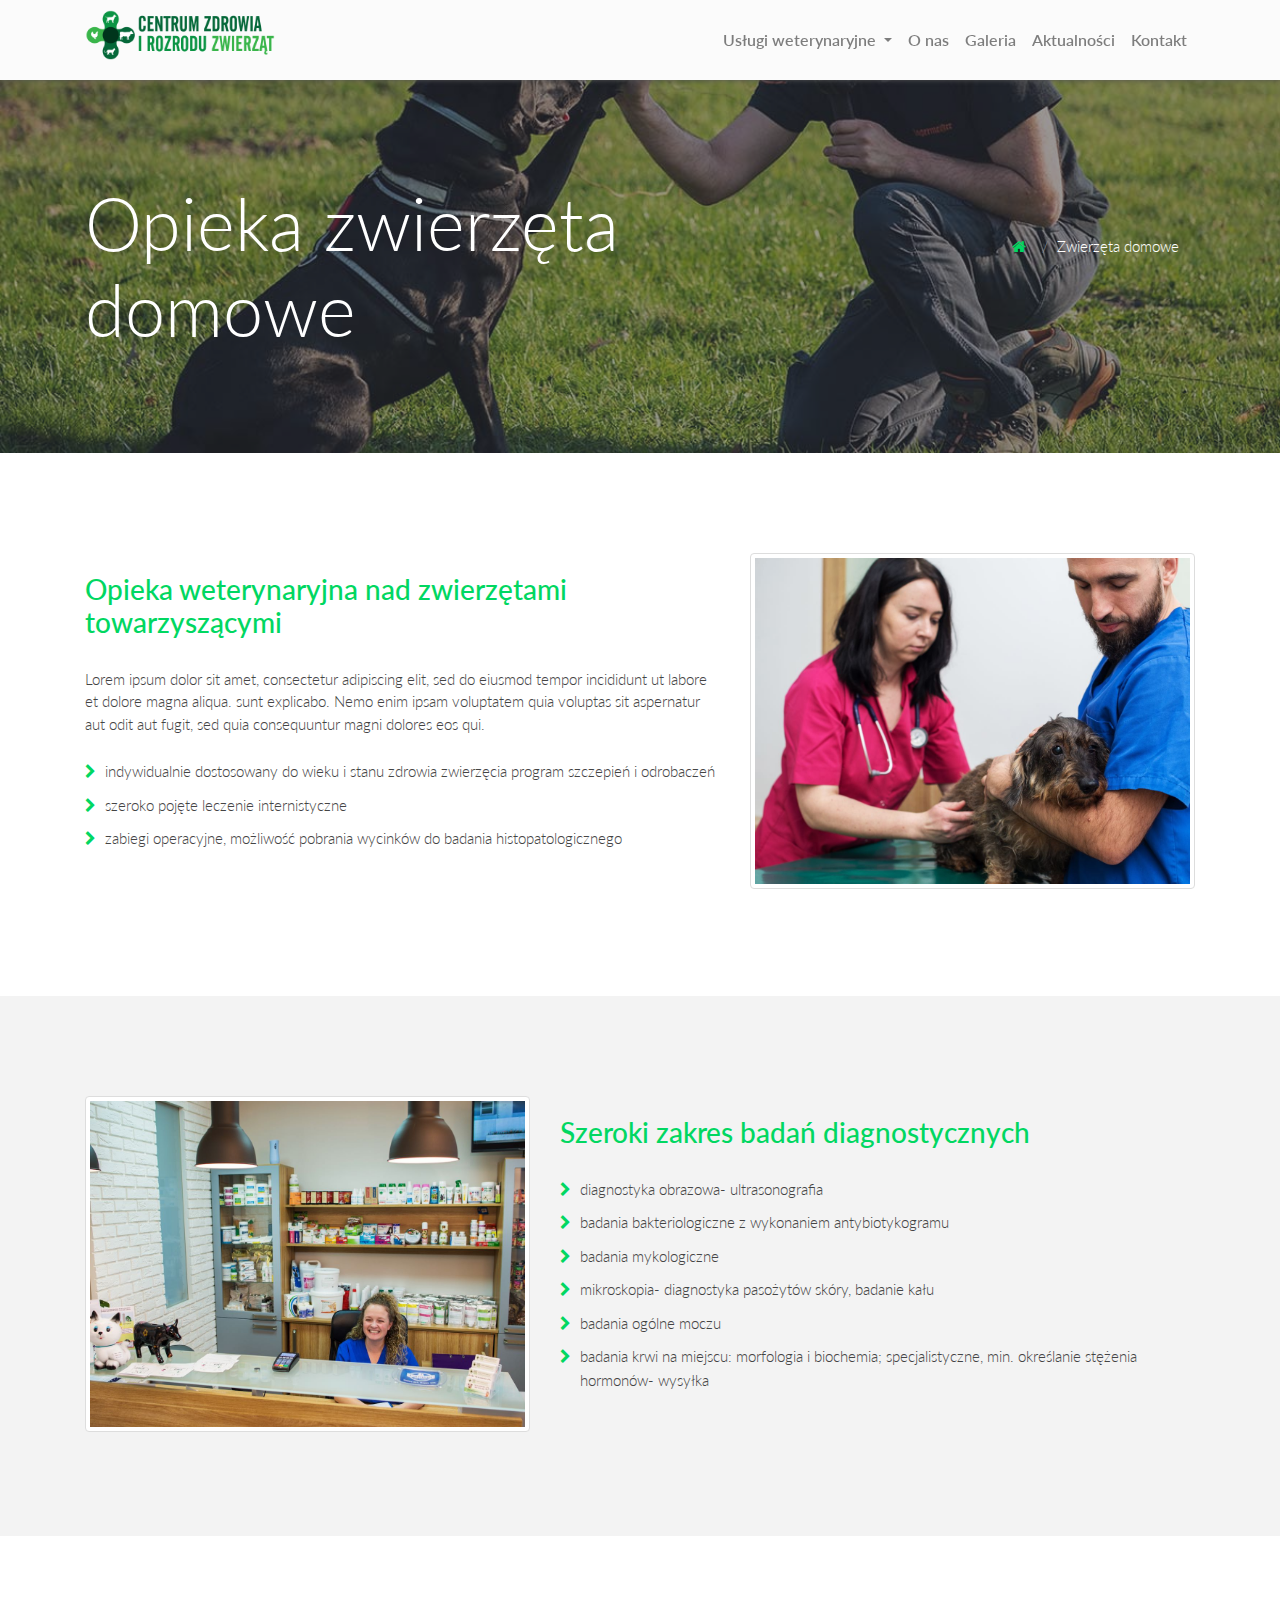
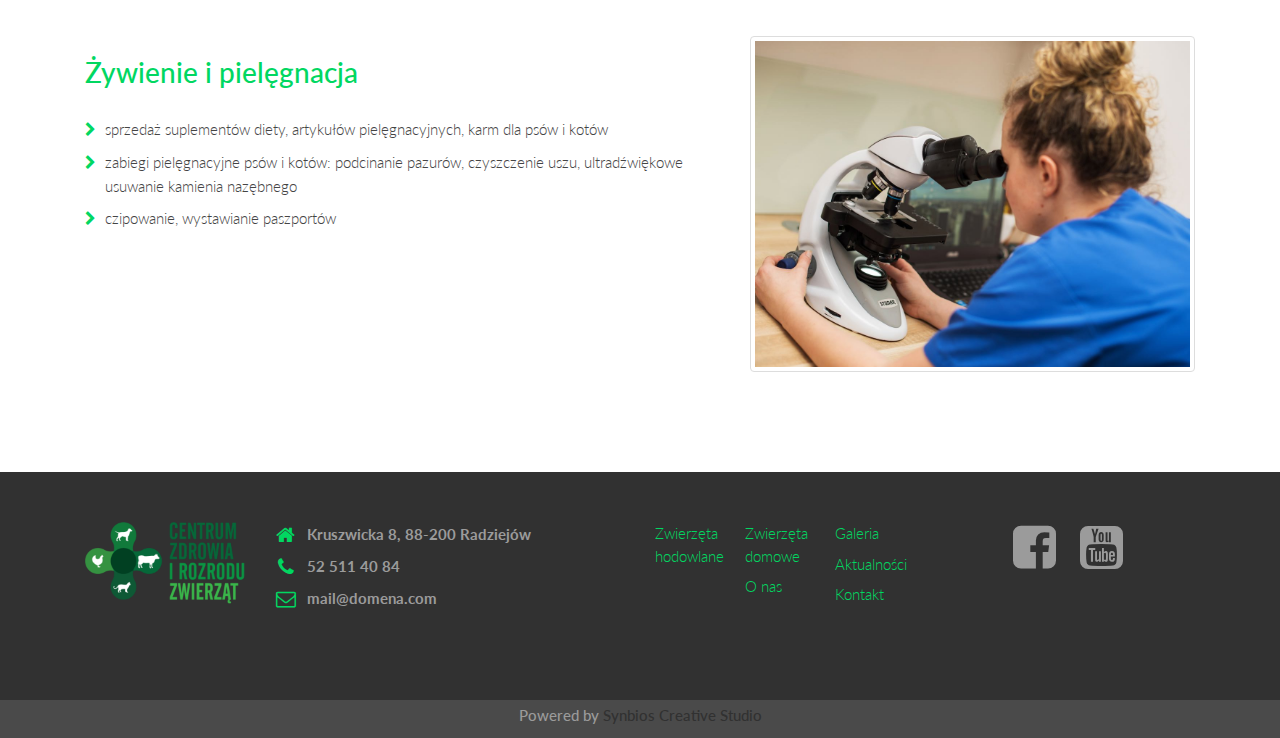
<file: offerhouse.html>
<!DOCTYPE html>
<html lang="pl">
<head>
<!----------------------------META------------------->
	<meta charset="utf-8">
	<meta name="viewport" content="width=device-width, initial-scale=1, shrink-to-fit=no">
	<meta name="author" content="Synbios Creative Studio"/> 
	<meta name="description" content="" /> 
	
<!-----------------------DECLARATIONS------------------>	
	
	<link rel="stylesheet" type="text/css" href="vendor/bootstrap/css/bootstrap.min.css" />
    <link rel="stylesheet" href="css/font-awesome.min.css">
    <link rel="stylesheet" href="css/bootstrap-touch-carousel.css">	
    <link rel="stylesheet" href="css/animate.css">
    <link rel="stylesheet" type="text/css" href="css/style.css"/>

    
	
<!--------------------------OTHERS------------------>
    <link href="https://fonts.googleapis.com/css?family=Lato:300,400,700&amp;subset=latin-ext" rel="stylesheet">
    <link rel="icon" href="favicon.ico" type="image/gif" sizes="16x16" />
    <link rel="stylesheet" href="css/animate.css">
	<title></title>
</head>
    
<body>
    
<!-----------------------MENU START---------------->

    <nav class="navbar navbar-expand-lg navbar-light fixed-top">
      <div class="container">
        <a class="navbar-brand" href="index.html"><img src="img/cziz-logo.png" alt="logo@2x"></a>
        <button class="navbar-toggler" type="button" data-toggle="collapse" data-target="#navbarResponsive" aria-controls="navbarResponsive" aria-expanded="false" aria-label="Toggle navigation">
          <span class="navbar-toggler-icon"></span>
        </button>
       <div class="collapse navbar-collapse" id="navbarResponsive">
          <ul class="navbar-nav ml-auto">
            <li class="nav-item dropdown">
              <a class="nav-link dropdown-toggle" href="#" id="navbarDropdownPortfolio" data-toggle="dropdown" aria-haspopup="true" aria-expanded="false">
                Usługi weterynaryjne
              </a>
              <div class="dropdown-menu dropdown-menu-right" aria-labelledby="navbarDropdownPortfolio">
                <a class="dropdown-item" href="offer.html">Opieka zwierzęta hodowlane</a>
                <a class="dropdown-item" href="offerhouse.html">Opieka zwierzęta domowe</a>
              </div>
            </li>
            <li class="nav-item">
              <a class="nav-link" href="team.html">O nas</a>
            </li>
            <li class="nav-item">
              <a class="nav-link" href="gallery.html">Galeria</a>
            </li>
            <li class="nav-item">
              <a class="nav-link" href="blog.html">Aktualności</a>
            </li>
            <li class="nav-item">
              <a class="nav-link" href="contact.html">Kontakt</a>
            </li>
          </ul>
        </div>
      </div>
    </nav>
    

<!-----------------MENU END------------>
    
<!-----------------OFFER HEAD START-------------->
<section class="page-tittle page-tittle-xl kenburn-bg dark-overlay">
    <img class="kenburn-img" src="img/header2.jpg" alt="" >
        <div class="container">
            <div class="row align-items-center">
              <div class="col-sm-6 col-7 pt-3">
                <div class="h-title text-white mt-4">Opieka zwierzęta domowe</div>
              </div>
                
              <div class="col-sm-6 col-5 pl-0 pt-3">
                  <nav aria-label="breadcrumb" role="navigation" class="d-flex">
                      <ol class="breadcrumb ml-auto">
                        <li class="breadcrumb-item"><a href="index.html"><i class="fa fa-home pr-2"></i></a></li>
                        <li class="breadcrumb-item active" aria-current="page">Zwierzęta domowe</li>
                      </ol>
                  </nav>
              </div>
            </div>
        </div>
</section>
<!----------------OFFER HEAD END----------------->
    
<!-----------------OFFER CONTENT START------------------>
 <section class="sec-offer-cattle">
            <div class="container">
                <div class="row">
                    <div class="col-xl-7 col-md-8">
                        <div class="film offer-box">
                                <h3>Opieka weterynaryjna nad zwierzętami towarzyszącymi</h3>
                                <p>Lorem ipsum dolor sit amet, consectetur adipiscing elit, sed do eiusmod tempor incididunt ut labore et dolore magna aliqua. sunt explicabo. Nemo enim ipsam voluptatem quia voluptas sit aspernatur aut odit aut fugit, sed quia consequuntur magni dolores eos qui.</p>
                                <ul>
                                    <li>indywidualnie dostosowany do wieku i stanu zdrowia zwierzęcia program szczepień i odrobaczeń</li>
                                    <li>szeroko pojęte leczenie internistyczne</li>
                                    <li>zabiegi operacyjne, możliwość pobrania wycinków do badania histopatologicznego</li>
                                </ul>
                        </div>
                    </div>
                    <div class="col-xl-5 col-md-4">
                        <img src="img/domowe01.jpg" class="img-fluid img-thumbnail">
                    </div>
                </div>
            </div>
 </section>    
    
 <section class="sec-offer-pigs">
            <div class="container">
                <div class="row">
	                
                    <div class="col-xl-7 col-md-8 order-md-12">
                        <div class="film offer-box">
                                <h3>Szeroki zakres badań diagnostycznych</h3>
                                <ul>
                                    <li>diagnostyka obrazowa- ultrasonografia</li>
                                    <li>badania bakteriologiczne z wykonaniem antybiotykogramu</li>
                                    <li>badania mykologiczne</li>
                                    <li>mikroskopia- diagnostyka pasożytów skóry, badanie kału</li>
                                    <li>badania ogólne moczu</li>
                                    <li>badania krwi na miejscu:  morfologia i biochemia; specjalistyczne, min. określanie stężenia hormonów- wysyłka</li>
                                </ul>
                        </div>
                    </div>
                    <div class="col-xl-5 col-md-4 order-md-1">
                        <img src="img/domowe02.jpg" class="img-fluid img-thumbnail">
                    </div>
                </div>
            </div>
 </section>   
    
 <section class="sec-offer-birds">
            <div class="container">
                <div class="row">
                    <div class="col-xl-7 col-md-8">
                        <div class="film offer-box">
                                <ul>
	                                <h3>Żywienie i pielęgnacja</h3>
                                    <li>sprzedaż suplementów diety, artykułów pielęgnacyjnych, karm dla psów i kotów</li>
                                    <li>zabiegi pielęgnacyjne psów i kotów: podcinanie pazurów, czyszczenie uszu, ultradźwiękowe usuwanie kamienia nazębnego</li>
                                    <li>czipowanie, wystawianie paszportów</li>
                                </ul>
                        </div>
                    </div>
                    <div class="col-xl-5 col-md-4">
                        <img src="img/domowe3.jpg" class="img-fluid img-thumbnail">
                    </div>
                </div>
            </div>
 </section>  
<!------------------OFFER CONTENT END------------------>
  
    
<!------------------FOOTER START---------------->
<footer>
    <div class="container">
        <div class="row">
            <div class="col-md-2 col-xs-6">
                <div class="logofooter">
                    <a href="index.html"><img src="img/logo-footer@2x.png" class="img-fluid"></a>
                </div>
            </div>
            <div class="col-md-4 col-xs-12">
                <div class="footer-contact">
                    <ul class="fa-ul">
                        <li><i class="fa-li fa fa-home" aria-hidden="true"></i>Kruszwicka 8, 88-200 Radziejów</li>
                        <li><i class="fa-li fa fa-phone" aria-hidden="true"></i>52 511 40 84</li>
                        <li><i class="fa-li fa fa-envelope-o" aria-hidden="true"></i>mail@domena.com</li>
                    </ul>
                </div>
            </div>
            <div class="col-md-3">
                <ul class="smallmenu">
                    <li><a href="offer.html">Zwierzęta hodowlane</a></li>
                    <li><a href="offerhouse.html">Zwierzęta domowe</a></li>
                    <li><a href="team.html">O nas</a></li>
                    <li><a href="gallery.html">Galeria</a></li>
                    <li><a href="blog.html">Aktualności</a></li>
                    <li><a href="contact.html">Kontakt</a></li>
                </ul>
            </div>
            <div class="col-md-3">
                <div class="social">
                    <a href="#"><i class="fa fa-facebook-square" aria-hidden="true"></i></a>
                    <a href="#"><i class="fa fa-youtube-square" aria-hidden="true"></i></a>
                </div>
            </div>
        </div>
    </div>
    

</footer>
<section class="smallfooter">
    <div class="container">
        <div class="row">
            <div class="col-sm-12">
                    <h4>Powered by <a href="http://synbios.pl/" target="_blank">Synbios Creative Studio</a></h4>
            </div>
        </div>
    </div>
</section>
    
<script src="vendor/jquery/jquery.min.js"></script>
<script src="vendor/bootstrap/js/bootstrap.min.js"></script>
<script src="vendor/bootstrap/js/bootstrap.bundle.min.js"></script>
<script src="js/bootstrap-touch-carousel.js"></script>
<script src="js/slick.min.js"></script>
<script src="js/scripts.js"></script>
    
</body>
</html>
</file>
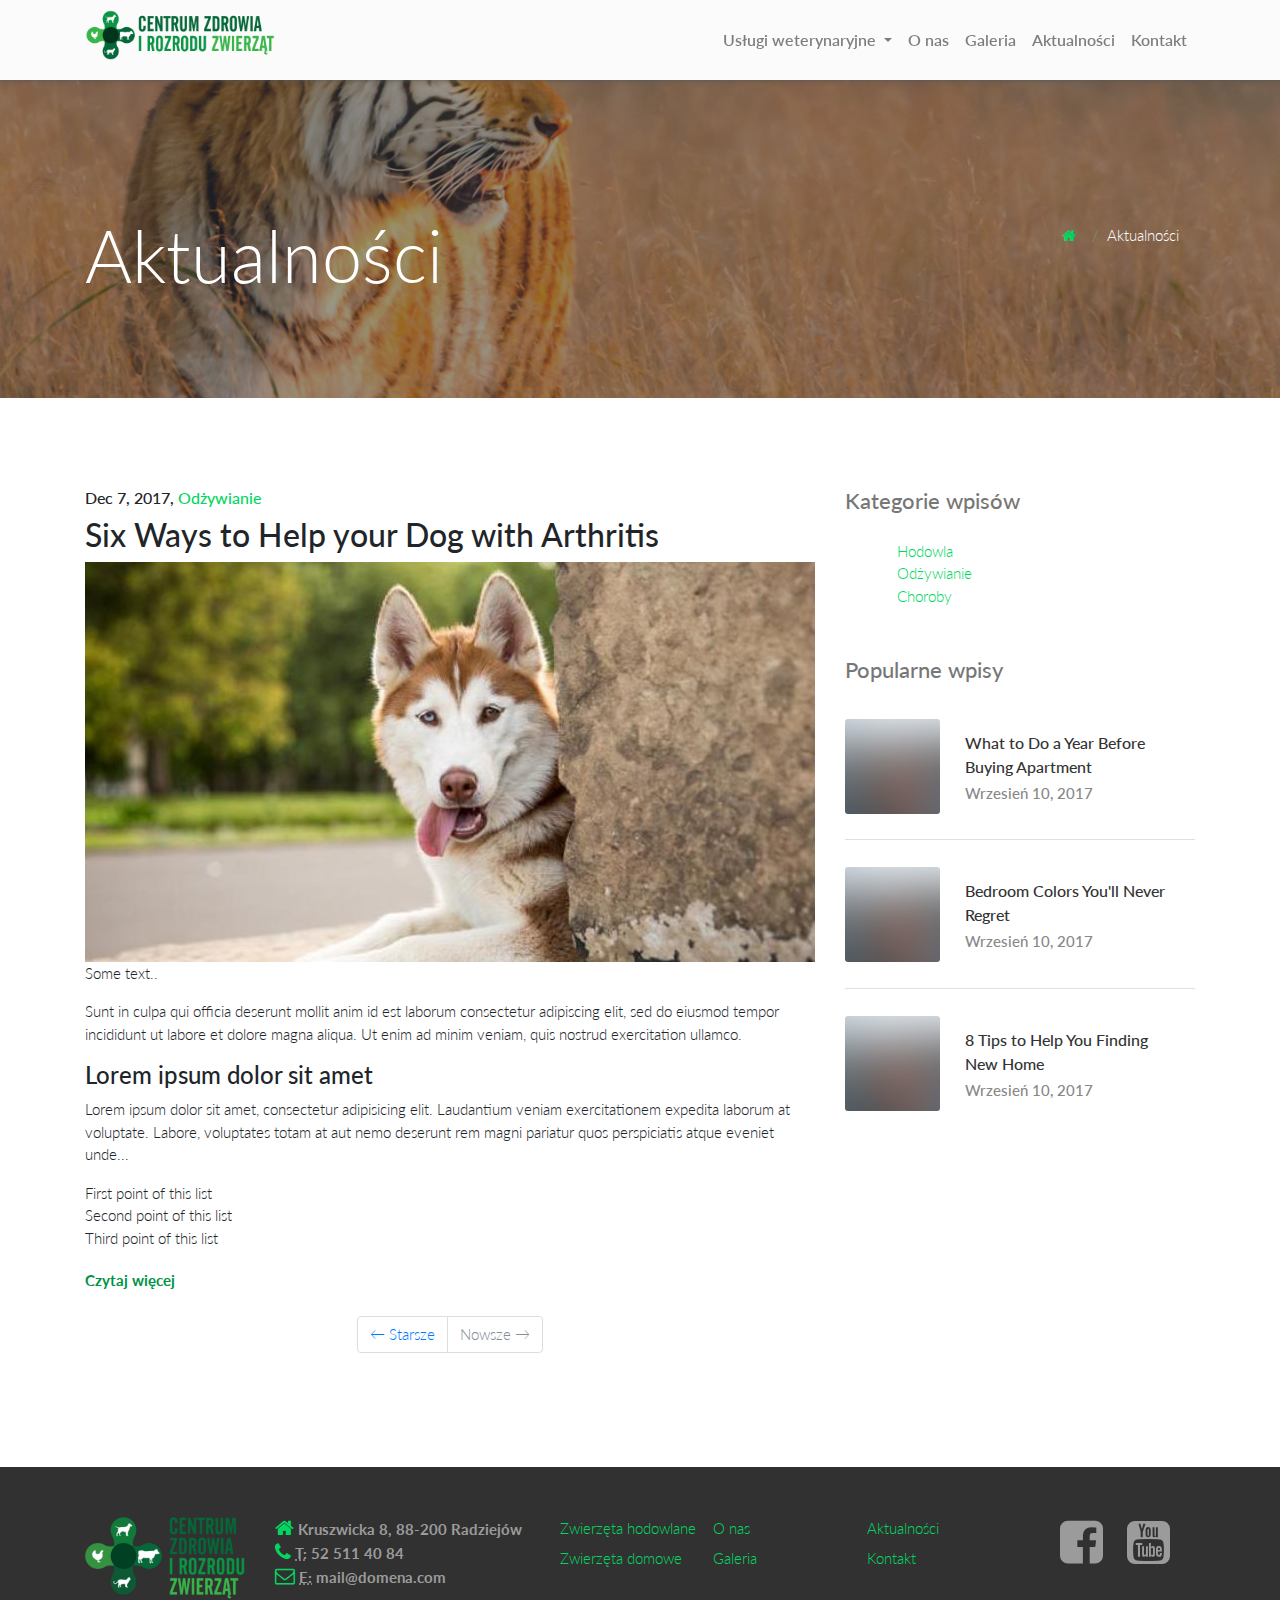
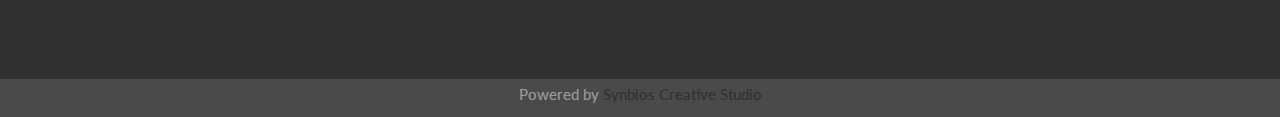
<file: single-post.html>
<!DOCTYPE html>
<html lang="pl">
<head>
<!----------------------------META------------------->
	<meta charset="utf-8">
	<meta name="viewport" content="width=device-width, initial-scale=1, shrink-to-fit=no">
	<meta name="author" content="Synbios Creative Studio"/> 
	<meta name="description" content="" /> 
	
<!-----------------------DECLARATIONS------------------>	
	
	<link rel="stylesheet" type="text/css" href="vendor/bootstrap/css/bootstrap.min.css" />
    <link rel="stylesheet" href="css/font-awesome.min.css">
    <link rel="stylesheet" href="css/bootstrap-touch-carousel.css">	
    <link rel="stylesheet" href="css/animate.css">
    <link rel="stylesheet" type="text/css" href="css/style.css"/>

    
	
<!--------------------------OTHERS------------------>
    <link href="https://fonts.googleapis.com/css?family=Lato:300,400,700&amp;subset=latin-ext" rel="stylesheet">
    <link rel="icon" href="favicon.ico" type="image/gif" sizes="16x16" />
    <link rel="stylesheet" href="css/animate.css">
	<title></title>
</head>
    
<body>
    
<!-----------------------MENU START---------------->

    <nav class="navbar navbar-expand-lg navbar-light fixed-top">
      <div class="container">
        <a class="navbar-brand" href="index.html"><img src="img/cziz-logo.png" alt="logo@2x"></a>
        <button class="navbar-toggler" type="button" data-toggle="collapse" data-target="#navbarResponsive" aria-controls="navbarResponsive" aria-expanded="false" aria-label="Toggle navigation">
          <span class="navbar-toggler-icon"></span>
        </button>
       <div class="collapse navbar-collapse" id="navbarResponsive">
          <ul class="navbar-nav ml-auto">
            <li class="nav-item dropdown">
              <a class="nav-link dropdown-toggle" href="#" id="navbarDropdownPortfolio" data-toggle="dropdown" aria-haspopup="true" aria-expanded="false">
                Usługi weterynaryjne
              </a>
              <div class="dropdown-menu dropdown-menu-right" aria-labelledby="navbarDropdownPortfolio">
                <a class="dropdown-item" href="offer.html">Opieka zwierzęta hodowlane</a>
                <a class="dropdown-item" href="offerhouse.html">Opieka zwierzęta domowe</a>
              </div>
            </li>
            <li class="nav-item">
              <a class="nav-link" href="team.html">O nas</a>
            </li>
            <li class="nav-item">
              <a class="nav-link" href="gallery.html">Galeria</a>
            </li>
            <li class="nav-item">
              <a class="nav-link" href="blog.html">Aktualności</a>
            </li>
            <li class="nav-item">
              <a class="nav-link" href="contact.html">Kontakt</a>
            </li>
          </ul>
        </div>
      </div>
    </nav>
    
<!---------------------------MENU END------------------->

<!-------------------------BLOG HEAD START-------------->

<section class="page-tittle page-tittle-xl kenburn-bg dark-overlay">
    <img class="kenburn-img" src="img/image.jpg" alt="" >
        <div class="container">
            <div class="row align-items-center">
              <div class="col-sm-6 col-7 pt-5">
                <div class="h-title text-white mt-4">Aktualności</div>
              </div>
                
              <div class="col-sm-6 col-5 pl-0 pt-5">
                  <nav aria-label="breadcrumb" role="navigation" class="d-flex">
                      <ol class="breadcrumb ml-auto">
                        <li class="breadcrumb-item"><a href="index.html"><i class="fa fa-home pr-2"></i></a></li>
                        <li class="breadcrumb-item active" aria-current="page">Aktualności</li>
                      </ol>
                  </nav>
              </div>
            </div>
        </div>
</section>

<!----------------------BLOG HEAD END------------------>
    
<!----------------------BLOG CONTENT START------------->
    
<section class="sec-blog">
    <div class="container">
        <div class="row">
            <div class="col-md-8">
	            
				<div class="single-post">
			      <div class="row">
			        <div class="col-12">
			          <div class="post">
                          <h6>Dec 7, 2017, <a href="#">Odżywianie</a></h6>
                          <h2>Six Ways to Help your Dog with Arthritis</h2>
                          <div class="single-img">
                          <img src="img/single-post.jpg" class="img-fluid">
                          </div>
                          <p>Some text..</p>
                          <p>Sunt in culpa qui officia deserunt mollit anim id est laborum consectetur adipiscing elit, sed do eiusmod tempor incididunt ut labore et dolore magna aliqua. Ut enim ad minim veniam, quis nostrud exercitation ullamco.</p>
                        </div>
			          <h4>Lorem ipsum dolor sit amet</h4>
			          <p>Lorem ipsum dolor sit amet, consectetur adipisicing elit. Laudantium veniam exercitationem expedita laborum at voluptate. Labore, voluptates totam at aut nemo deserunt rem magni pariatur 			quos perspiciatis atque eveniet unde...</p>
                        <ul>
                            <li>First point of this list</li>
                            <li>Second point of this list</li>
                            <li>Third point of this list</li>
                        </ul>
			          <a class="btn-more" href="#">Czytaj więcej</a>
			        </div>
			      </div>
				</div>
				
				
				
				<ul class="pt-4 pagination justify-content-center mb-4">
                    <li class="page-item">
                      <a class="page-link" href="#">← Starsze</a>
                    </li>
                    <li class="page-item disabled">
                      <a class="page-link" href="#">Nowsze →</a>
                    </li>
                  </ul>
				

      

            </div>
            
<!---------------------------BLOG CONTENT END------------------->
            
<!-------------------------BLOG SIDEBAR START------------------->
            
            <div class="col-md-4">
                <aside class="sidebar">
                    
                    <div class="widget category">
		                <h3>Kategorie wpisów</h3>
		                <ul class="fa-ul widget-category">
			               <li><a href="#">Hodowla</a></li>
                           <li><a href="#">Odżywianie</a></li>
                           <li><a href="#">Choroby</a></li>
			            </ul>
	                </div>
	                
	                
	                <div class="widget">
		                

						<h3>Popularne wpisy</h3>
						<ul class="widget-tabs">
		
							<!-- Post #1 -->
								<li>
									<div class="widget-content">
											<div class="widget-thumb">
												<a href="blog-full-width-single-post.html"><img src="img/blog-widget-01.jpg" alt=""></a>
											</div>
										
										<div class="widget-text">
											<h5><a href="blog-full-width-single-post.html">What to Do a Year Before Buying Apartment </a></h5>
											<span>Wrzesień 10, 2017</span>
										</div>
										<div class="clearfix"></div>
									</div>
								</li>
								
								<!-- Post #2 -->
								<li>
									<div class="widget-content">
										<div class="widget-thumb">
											<a href="blog-full-width-single-post.html"><img src="img/blog-widget-01.jpg" alt=""></a>
										</div>
										
										<div class="widget-text">
											<h5><a href="blog-full-width-single-post.html">Bedroom Colors You'll Never Regret</a></h5>
											<span>Wrzesień 10, 2017</span>
										</div>
										<div class="clearfix"></div>
									</div>
								</li>
								
								<!-- Post #3 -->
								<li>
									<div class="widget-content">
										<div class="widget-thumb">
											<a href="blog-full-width-single-post.html"><img src="img/blog-widget-01.jpg" alt=""></a>
										</div>
										
										<div class="widget-text">
											<h5><a href="blog-full-width-single-post.html">8 Tips to Help You Finding New Home</a></h5>
											<span>Wrzesień 10, 2017</span>
										</div>
										<div class="clearfix"></div>
									</div>
								</li>
							</ul>

			
	                </div>
	                  
                </aside>
            </div>   
        </div>
    </div>
    
<!-------------------BLOG SIDEBAR END----------->

</section>   
    
<!------------------FOOTER START---------------->
<footer>
    <div class="container">
        <div class="row">
            <div class="col-md-2 col-4">
                <div class="logofooter">
                    <a href="index.html"><img src="img/logo-footer@2x.png" class="img-fluid"></a>
                </div>
            </div>
            <div class="col-md-3 col-8">
                <div class="footer-contact">
					<address>
					 <i class="fa fa-home" aria-hidden="true"></i> Kruszwicka 8, 88-200 Radziejów<br>
					 <i class="fa fa-phone" aria-hidden="true"></i> <abbr title="Phone">T:</abbr> 52 511 40 84<br>
					 <i class="fa fa-envelope-o" aria-hidden="true"></i> <abbr title="Email">E:</abbr> mail@domena.com
					</address>
                </div>
            </div>
            <div class="col-md-5 col-12">
                <ul class="smallmenu">
                    <li><a href="offer.html">Zwierzęta hodowlane</a></li>
                    <li><a href="offerhouse.html">Zwierzęta domowe</a></li>
                    <li><a href="team.html">O nas</a></li>
                    <li><a href="gallery.html">Galeria</a></li>
                    <li><a href="blog.html">Aktualności</a></li>
                    <li><a href="contact.html">Kontakt</a></li>
                </ul>
            </div>
            <div class="col-md-2 col-12">
                <div class="social">
                    <a href="#"><i class="fa fa-facebook-square" aria-hidden="true"></i></a>
                    <a href="#"><i class="fa fa-youtube-square" aria-hidden="true"></i></a>
                </div>
            </div>
        </div>
    </div>
    

</footer>
<section class="smallfooter">
    <div class="container">
        <div class="row">
            <div class="col-sm-12">
                    <h4>Powered by <a href="http://synbios.pl/" target="_blank">Synbios Creative Studio</a></h4>
            </div>
        </div>
    </div>
</section>
    
<script src="vendor/jquery/jquery.min.js"></script>
<script src="vendor/bootstrap/js/bootstrap.min.js"></script>
<script src="vendor/bootstrap/js/bootstrap.bundle.min.js"></script>
<script src="js/bootstrap-touch-carousel.js"></script>
<script src="js/slick.min.js"></script>
<script src="js/scripts.js"></script>
 
</body>

</html>
</file>
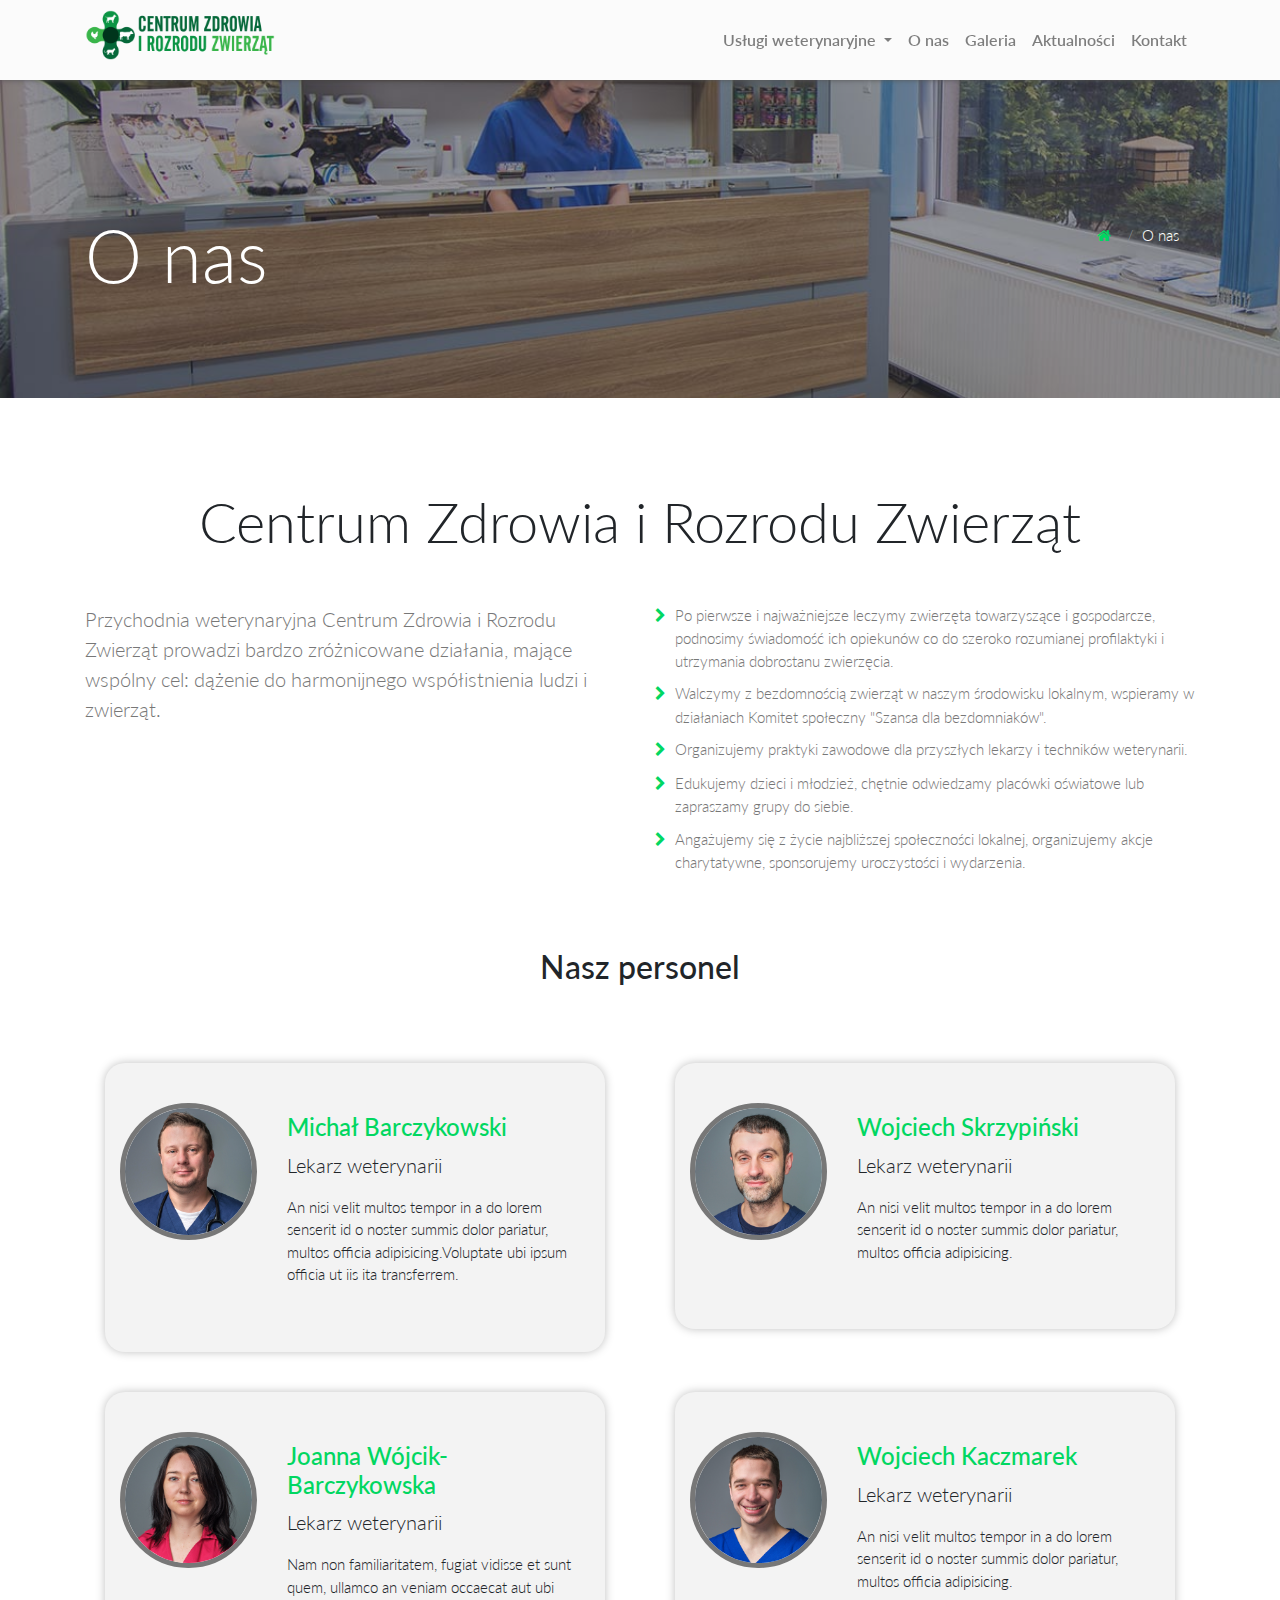
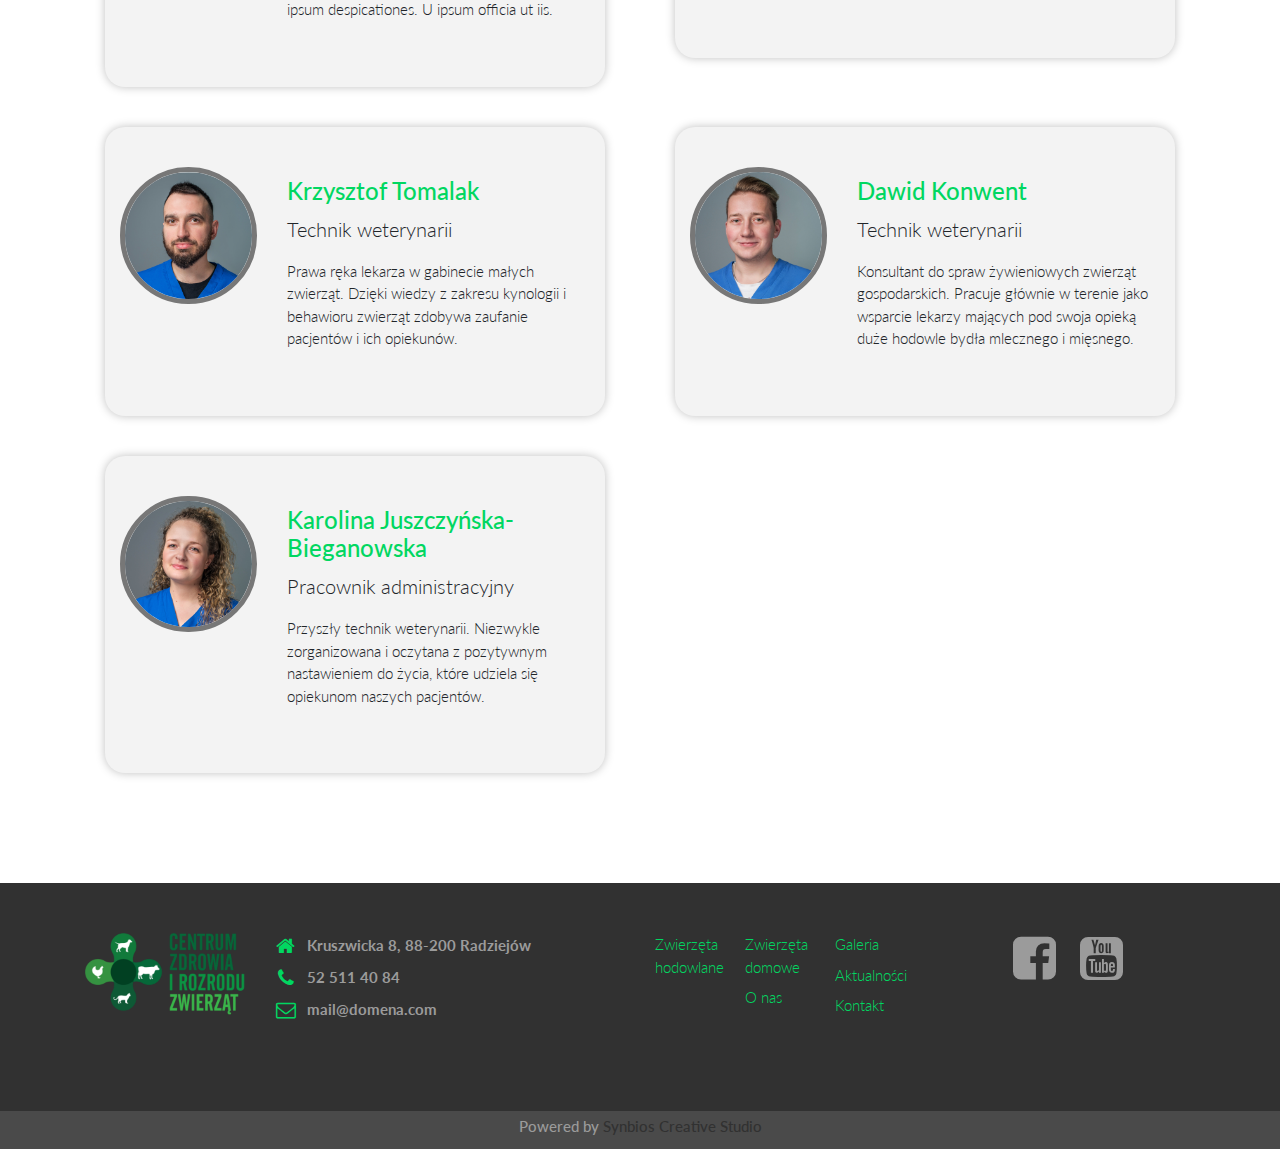
<file: team.html>
<!DOCTYPE html>
<html lang="pl">
<head>
<!----------------------------META------------------->
	<meta charset="utf-8">
	<meta name="viewport" content="width=device-width, initial-scale=1, shrink-to-fit=no">
	<meta name="author" content="Synbios Creative Studio"/> 
	<meta name="description" content="" /> 
	
<!-----------------------DECLARATIONS------------------>	
	
	<link rel="stylesheet" type="text/css" href="vendor/bootstrap/css/bootstrap.min.css" />
    <link rel="stylesheet" href="css/font-awesome.min.css">
    <link rel="stylesheet" href="css/bootstrap-touch-carousel.css">	
    <link rel="stylesheet" href="css/animate.css">
    <link rel="stylesheet" href="css/magnific-popup.css">
    <link rel="stylesheet" type="text/css" href="css/style.css"/>

    
	
<!--------------------------OTHERS------------------>
    <link href="https://fonts.googleapis.com/css?family=Lato:300,400,700&amp;subset=latin-ext" rel="stylesheet">
    <link rel="icon" href="favicon.ico" type="image/gif" sizes="16x16" />
    <link rel="stylesheet" href="css/animate.css">
	<title></title>
</head>
    
<body>
    
<!-----------------------MENU START---------------->

    <nav class="navbar navbar-expand-lg navbar-light fixed-top">
      <div class="container">
        <a class="navbar-brand" href="index.html"><img src="img/cziz-logo.png" alt="logo@2x"></a>
        <button class="navbar-toggler" type="button" data-toggle="collapse" data-target="#navbarResponsive" aria-controls="navbarResponsive" aria-expanded="false" aria-label="Toggle navigation">
          <span class="navbar-toggler-icon"></span>
        </button>
       <div class="collapse navbar-collapse" id="navbarResponsive">
          <ul class="navbar-nav ml-auto">
            <li class="nav-item dropdown">
              <a class="nav-link dropdown-toggle" href="#" id="navbarDropdownPortfolio" data-toggle="dropdown" aria-haspopup="true" aria-expanded="false">
                Usługi weterynaryjne
              </a>
              <div class="dropdown-menu dropdown-menu-right" aria-labelledby="navbarDropdownPortfolio">
                <a class="dropdown-item" href="offer.html">Opieka zwierzęta hodowlane</a>
                <a class="dropdown-item" href="offerhouse.html">Opieka zwierzęta domowe</a>
              </div>
            </li>
            <li class="nav-item">
              <a class="nav-link" href="team.html">O nas</a>
            </li>
            <li class="nav-item">
              <a class="nav-link" href="gallery.html">Galeria</a>
            </li>
            <li class="nav-item">
              <a class="nav-link" href="blog.html">Aktualności</a>
            </li>
            <li class="nav-item">
              <a class="nav-link" href="contact.html">Kontakt</a>
            </li>
          </ul>
        </div>
      </div>
    </nav>
    

<!-----------------MENU END------------>
    
<!-------------------------TEAM HEAD START-------------->

<section class="page-tittle page-tittle-xl kenburn-bg dark-overlay">
    <img class="kenburn-img" src="img/header7.jpg" alt="" >
        <div class="container">
            <div class="row align-items-center">
              <div class="col-sm-6 col-7 pt-5">
                <div class="h-title text-white mt-4">O nas</div>
              </div>
                
              <div class="col-sm-6 col-5 pl-0 pt-5">
                  <nav aria-label="breadcrumb" role="navigation" class="d-flex">
                      <ol class="breadcrumb ml-auto">
                        <li class="breadcrumb-item"><a href="index.html"><i class="fa fa-home pr-2"></i></a></li>
                        <li class="breadcrumb-item active" aria-current="page">O nas</li>
                      </ol>
                  </nav>
              </div>
            </div>
        </div>
</section>
    
<!----------------------BLOG HEAD END------------------>
    


    
<!---------------------TEAM START---------------------->
<section class="sec-team">
    <div class="container">
        <div class="row">
            <div class="col-12">
                <div class="t-title text-center mb-5">
                    <h1 class="display-4">Centrum Zdrowia i Rozrodu Zwierząt</h1>
                </div>
                    <div class="row about">
                        <div class="col-12 col-md-6 mb-5">
                            <div class="content1">
                                <p>
                                Przychodnia weterynaryjna Centrum Zdrowia i Rozrodu Zwierząt prowadzi bardzo zróżnicowane działania, mające wspólny cel: dążenie do harmonijnego współistnienia  ludzi i zwierząt.
                                </p>
                            </div>
                        </div>
                        <div class="col-12 col-md-6 mb-4">
                            <div class="content2">
                                <ul>
                                    <li>Po pierwsze i najważniejsze  leczymy zwierzęta towarzyszące i gospodarcze, podnosimy świadomość ich opiekunów co do szeroko rozumianej profilaktyki i utrzymania dobrostanu zwierzęcia.</li>
                                    <li>Walczymy z bezdomnością zwierząt  w naszym środowisku lokalnym, wspieramy w działaniach Komitet społeczny "Szansa dla bezdomniaków".</li>
                                    <li>Organizujemy praktyki zawodowe dla przyszłych lekarzy i techników weterynarii.</li>
                                    <li>Edukujemy dzieci i młodzież, chętnie odwiedzamy placówki oświatowe lub zapraszamy grupy  do siebie.</li>
                                    <li>Angażujemy się z życie najbliższej społeczności lokalnej, organizujemy akcje charytatywne, sponsorujemy uroczystości i wydarzenia.</li>
                                </ul>
                            </div>
                        </div>
                    </div>
            </div>
        </div>
        <div class="t-title text-center py-4" id="members">
        <h2>Nasz personel</h2>
        </div>
        <div class="row">
            <div class="col-12 col-md-6">
                <div class="team-member">
                    <div class="row">
                        <div class="col-12 col-md-4">
                            <div class="team-photo">
                                <img src="img/personel01.jpg" class="img-fluid">
                            </div>
                        </div>
                        <div class="col-12 col-md-8">
                            <div class="team-desc">
                                    <h4>Michał Barczykowski</h4>
                                    <p class="lead">Lekarz weterynarii</p>
                                    <p>An nisi velit multos tempor in a do lorem senserit id o noster summis dolor 
                                    pariatur, multos officia adipisicing.Voluptate ubi 
                                    ipsum officia ut iis ita transferrem.</p>
                            </div>
                        </div>
                    </div>
                </div>
            </div>
            <div class="col-12 col-md-6">
                <div class="team-member">
                    <div class="row">
                        <div class="col-12 col-md-4">
                            <div class="team-photo">
                                <img src="img/personel07.jpg" class="img-fluid">
                            </div>
                        </div>
                        <div class="col-12 col-md-8">
                            <div class="team-desc">
                                    <h4>Wojciech Skrzypiński</h4>
                                    <p class="lead">Lekarz weterynarii</p>
                                    <p>An nisi velit multos tempor in a do lorem senserit id o noster summis dolor 
                                    pariatur, multos officia adipisicing. </p>
                            </div>
                        </div>
                    </div>
                </div>
            </div>
            
        </div>

        
        <div class="row">
            <div class="col-12 col-md-6">
                <div class="team-member">
                    <div class="row">
                        <div class="col-12 col-md-4">
                            <div class="team-photo">
                                <img src="img/personel05.jpg" class="img-fluid">
                            </div>
                        </div>
                        <div class="col-12 col-md-8">
                            <div class="team-desc">
                                    <h4>Joanna Wójcik- Barczykowska</h4>
                                    <p class="lead">Lekarz weterynarii</p>
                                    <p>Nam non familiaritatem, fugiat vidisse et 
                                    sunt quem, ullamco an veniam occaecat aut ubi ipsum despicationes. U
                                    ipsum officia ut iis.
                                    </p>
                            </div>
                        </div>
                    </div>
                </div>
            </div>
            
            <div class="col-12 col-md-6">
                <div class="team-member">
                    <div class="row">
                        <div class="col-12 col-md-4">
                            <div class="team-photo">
                                <img src="img/personel06.jpg" class="img-fluid">
                            </div>
                        </div>
                        <div class="col-12 col-md-8">
                                <div class="team-desc">
                                    <h4>Wojciech Kaczmarek</h4>
                                    <p class="lead">Lekarz weterynarii</p>
                                    <p>An nisi velit multos tempor in a do lorem senserit id o noster summis dolor 
                                    pariatur, multos officia adipisicing.
                                    </p>
                                </div>
                        </div>
                    </div>
                </div>
            </div>
            
        </div>
        
        <div class="row">
            <div class="col-12 col-md-6">
                <div class="team-member">
                    <div class="row">
                        <div class="col-12 col-md-4">
                            <div class="team-photo">
                                <img src="img/personel04.jpg" class="img-fluid">
                            </div>
                        </div>
                        <div class="col-12 col-md-8">
                                <div class="team-desc">
                                    <h4>Krzysztof Tomalak</h4>
                                    <p class="lead">Technik weterynarii</p>
                                    <p>Prawa ręka lekarza w gabinecie małych zwierząt. Dzięki wiedzy z zakresu kynologii i behawioru zwierząt  zdobywa zaufanie pacjentów i ich opiekunów.
                                    </p>
                                </div>
                        </div>
                    </div>
                </div>
            </div> 
           <div class="col-12 col-md-6">
                <div class="team-member">
                    <div class="row">
                        <div class="col-12 col-md-4">
                            <div class="team-photo">
                                <img src="img/personel03.jpg" class="img-fluid">
                            </div>
                        </div>
                        <div class="col-12 col-md-8">
                            <div class="team-desc">
                                    <h4>Dawid Konwent</h4>
                                    <p class="lead">Technik weterynarii</p>
                                    <p>Konsultant do spraw żywieniowych zwierząt gospodarskich. Pracuje głównie w terenie jako wsparcie lekarzy mających pod swoja opieką duże hodowle bydła mlecznego i mięsnego.</p>
                            </div>
                        </div>
                    </div>
                </div>
            </div>
         </div>
        
        <div class="row">
            <div class="col-12 col-md-6">
                <div class="team-member">
                    <div class="row">
                        <div class="col-12 col-md-4">
                            <div class="team-photo">
                                <img src="img/personel02.jpg" class="img-fluid">
                            </div>
                        </div>
                        <div class="col-12 col-md-8">
                                <div class="team-desc">
                                    <h4>Karolina Juszczyńska- Bieganowska</h4>
                                    <p class="lead">Pracownik administracyjny</p>
                                    <p>Przyszły technik weterynarii.
                                        Niezwykle zorganizowana  i oczytana z pozytywnym nastawieniem do życia, które udziela się opiekunom naszych pacjentów. 
                                    </p>
                            </div>
                        </div>
                    </div>
                </div>
            </div>
            
        </div>
    </div>
</section>
    
    
    
  
<!------------------FOOTER START---------------->
<footer>
    <div class="container">
        <div class="row">
            <div class="col-md-2 col-xs-6">
                <div class="logofooter">
                    <a href="index.html"><img src="img/logo-footer@2x.png" class="img-fluid"></a>
                </div>
            </div>
            <div class="col-md-4 col-xs-12">
                <div class="footer-contact">
                    <ul class="fa-ul">
                        <li><i class="fa-li fa fa-home" aria-hidden="true"></i>Kruszwicka 8, 88-200 Radziejów</li>
                        <li><i class="fa-li fa fa-phone" aria-hidden="true"></i>52 511 40 84</li>
                        <li><i class="fa-li fa fa-envelope-o" aria-hidden="true"></i>mail@domena.com</li>
                    </ul>
                </div>
            </div>
            <div class="col-md-3">
                <ul class="smallmenu">
                    <li><a href="offer.html">Zwierzęta hodowlane</a></li>
                    <li><a href="offerhouse.html">Zwierzęta domowe</a></li>
                    <li><a href="team.html">O nas</a></li>
                    <li><a href="gallery.html">Galeria</a></li>
                    <li><a href="blog.html">Aktualności</a></li>
                    <li><a href="contact.html">Kontakt</a></li>
                </ul>
            </div>
            <div class="col-md-3">
                <div class="social">
                    <a href="#"><i class="fa fa-facebook-square" aria-hidden="true"></i></a>
                    <a href="#"><i class="fa fa-youtube-square" aria-hidden="true"></i></a>
                </div>
            </div>
        </div>
    </div>
    

</footer>
<section class="smallfooter">
    <div class="container">
        <div class="row">
            <div class="col-sm-12">
                    <h4>Powered by <a href="http://synbios.pl/" target="_blank">Synbios Creative Studio</a></h4>
            </div>
        </div>
    </div>
</section>
    
<script src="vendor/jquery/jquery.min.js"></script>
<script src="vendor/bootstrap/js/bootstrap.min.js"></script>
<script src="vendor/bootstrap/js/bootstrap.bundle.min.js"></script>
<script src="js/bootstrap-touch-carousel.js"></script>
<script src="js/slick.min.js"></script>
<script src="js/scripts.js"></script>
    
</body>
</html>
</file>
<file: css/style.css>
/***************** GLOBAL **********************/
body {
    font-family: 'Lato', sans-serif;
/*     padding-top: 20px; */
    margin: 0;
    padding: 0;
    font-size: 15px;
    font-weight: 300;
}

section {
    padding: 100px 0;
}

.plus {
    font-size: 85px;
}

.page-tittle {
    /* margin-top: 80px !important; */
    margin-top: 40px !important;
    z-index: 1000 !important;
}

.page-head {
    background-repeat: no-repeat;
    background-size: cover;
    color: #fbfbfb;
    padding: 120px 0;
    margin-top: 40px;
    margin-bottom: 30px;
    text-align: center;
}
.page-head .head-title {
    font-size: 20px;
    line-height: 24px;
}
.page-head .breadcrumb {
    background: none;
    text-align: right
}


article {
    padding: 20px 0;
}

aside h3 {
    color: #777777;
}

a {
    color: #01d761;
    margin-top: 0;
}

a:hover {
    color: #006738;
}

.fa {
    color: #01d761;
}

ul {
  list-style: none;
  padding: 0;
}

.blankdiv {
    height: 50px;
}
/**************************** MAIN SLIDER **************************/

.main-slider {
	/* margin-top:80px; */
}
.main-single {
  height: 65vh;
  min-height: 300px;
  background: no-repeat center center scroll;
  -webkit-background-size: cover;
  -moz-background-size: cover;
  -o-background-size: cover;
  background-size: cover;
}

.main-desc h3 {
	font-size: 44px;
}
.main-desc {
	bottom: 34%
}



/***************************** MEDIA QUERRIES **********************/

@media (min-width: 768px) {
	.main-single .btn {
		font-size: 1.5em;
		padding:10px 20px;
	}
    
/*
    .hovereffect-1  {
        width: 350px !important;
        height: 200px !important;
        overflow: hidden;
    }
*/
}

@media (max-width: 480px) {
    .kenburn-bg .kenburn-img {
        top: -37% !important;
        left: 0;
        width: 100%;
        height: auto;
    }
}

@media (min-width: 481px) and (max-width: 767px) {
    .kenburn-bg .kenburn-img {
        top: -70% !important;
        left: 0;
        width: 100%;
        height: auto;
    }
}


@media (max-width: 767px) {
    body {
        font-size: 12px;
    }
    
    section {
        padding: 20px 0;
    }
    
    h1 {
        font-size: 35px !important;
    }
       
    .main-desc {
        bottom: 20%;
        display: block;
	}
	.main-desc h3 {
		font-size: 24px;
	}
	.main-desc p {
		display: none;
	}
    
    .about li {
        font-size: 12px;
    }
       
    .member img {
        max-width: 200px;
        max-height: 200px;
    }
    
    .page-tittle {
        margin-top: 16px !important;
    }
}


@media (min-width: 990px) and (max-width: 1200px) {
    .nav-menu {
    padding-right: 25%;
}
    .kenburn-bg .kenburn-img {
        top: -50% !important;
        left: 0;
        width: 100%;
        height: inherit;
    }
  
}
    
@media (min-width: 768px) and (max-width: 991px) {
    .kenburn-bg .kenburn-img {
        top: -30% !important;
        left: 0;
        width: 100%;
        height: inherit;
    }
    .navbar {
         padding-bottom: 20px; 
    }
    
    .page-tittle {
        margin-top: 28px !important;
    }
}

@media (max-width: 991px) {
    
    
    .navbar-brand img {
        width: auto;
        height: 36px;
	    }
    
    .carousel {
		margin-top:40px;
		}
    
    }

    
    



/************************** NAVBAR ************************/

.navbar {
	box-shadow: 0px 0px 5px #555;
    background-color: #fff;
    
}
.navbar-light .navbar-nav .nav-link a {
	color:#01d761 !important;
}
.navbar-collapse {
	text-align: center;
	font-size: 16px;
}
.navbar-collapse .dropdown-menu {
	text-align: center
}
.navbar-brand img {
	height:50px;
	width:auto;
	position: absolute;
	top:10px;
}

.navbar-light .navbar-toggler {
	border-color: transparent;
}

.dropdown-item.active, .dropdown-item:active {
    background-color: #006738;
}


/*****************HEADER***********************/



.navbar {
    border: none;
    background-color: #fbfbfb;
    margin-bottom: 0;
}


.navbar a{
    font-weight: 600;
}

.navbar-nav > li > a {
    padding-top: 20px;
    padding-bottom: 20px;
}

.navbar-default .navbar-nav > li > a {

    position: relative;
    z-index: 1;
}

.navbar-default .navbar-collapse {
	background-color: #fbfbfb;
}




.top-header {
    background-size: auto auto;
    -webkit-background-size: cover;
    -moz-background-size: cover;
    background-size: cover;
    -o-background-size: cover;
    position: relative;
	
}



.top-header .row {
	height: 40vh;
    min-height: 300px;
}

.overlay:before{
  position: absolute;
  content:" ";
  top:0;
  left:0;
  width:100%;
  height:100%;
  display: block;
  z-index:0;
  background-color: rgba(17, 36, 31, 0.7);
 
}

.breadcrumb {
	background-color: transparent !important;
    text-align: center !important;
}

.breadcrumb-item {
    color: #fff !important;
}

.blog-list-item {
	border-bottom: 1px solid #f1f1f1;
	padding-bottom: 20px;
	margin-bottom: 20px;
	}
a.btn-more {
	display: block;
	margin-top:20px;
	color: #009344;
	font-weight: bold
}




/*****************ANIMALS******************/

.sec-animals {
    background-color: #f3f3f3;
}

.animals {
    text-align: center;
    padding: 20px 0;
}

.animals h3 {
    color: #01d761;
}

.animals hr {
    height: 1px;
    color: #01d761;
    background-color: #01d761;
    border: none;

}

.animals img {
    max-height: 80%;
    max-width: 80%;
    margin: 0 auto;
}

.animals .btn {
    padding-left: 40px;
    padding-right: 40px;
    background-color: #e4704b;
    border: none;
    margin: 20px 0;
}

.animals .btn:hover {
    background-color: #e35b2d;
}

/***************FILM***********************/

.sec-film {
    background-image: url(bg-krzyzaki.jpg);
    background-repeat:no-repeat;
    background-position: 100% 50% !important;
    background-size: 30%;
}

.film-vid {
	overflow:hidden;
    padding-bottom:56.25%;
    position:relative;
    height:0;
    background-color: white;
	border: 1px solid #f1f1f1;
	box-shadow: 0px 0px 7px grey;
}

.film-vid iframe {
	left:0;
    top:0;
    height:100%;
    width:100%;
    position:absolute;
    padding:20px;
	}

.film h2 {
    color: #01d761;
    margin-bottom: 25px;
}

.film h4 {
    font-weight: bold;
    margin-bottom: 25px;
}

.film p, .film ul{
    color: #444;
    margin-bottom: 25px;
}

.film li {
    margin-bottom: 10px;
    padding-left: 1.3em;
}

.film li:before {
  content: "\f054"; /* FontAwesome Unicode */
  font-family: FontAwesome;
  display: inline-block;
  color: #01d761;
  margin-left: -1.3em; /* same as padding-left set on li */
  width: 1.3em; /* same as padding-left set on li */
}


.film .btn {
    padding-left: 40px;
    padding-right: 40px;
    margin: 25px auto;
    background-color: #16a959;
    border: none;
    color: #fff;
}

.film-btn {
        text-align: center;
    }

.film .btn:hover {
    background-color: #006738;
}

/*****************TEAM (main page)*********************/

.sec-main-team {
    background-color: #f3f3f3;
    text-align: center;
}

.t-title {
    margin-bottom: 25px;
}

.h-title {
    font-size: 4.5rem;
    font-weight: 300;
    line-height: 1.2;
}
@media (max-width: 767px) {
    .h-title {
        font-size: 2rem;
        font-weight: 300;
        line-height: 1.2;
    }
    .navbar-brand img {
	    height:40px;
	    width:auto
    }
}

.member {
    padding: 0 35px;
}



.member p {
    font-size: 15px;
    color: #777777;
}

.name {
    color: #01d761;
}

.member img{
    
    border: 6px solid #777777;
    border-radius: 100%;
}

.member small {
    color: #313131;
}

/******************NEWS******************/

.n-title {
    text-align: center;
}

.n-desc {
    margin-left: -20px;
}

.n-desc h3{
    font-size: 18px;
    font-weight: 700;
}

.n-desc h3 {
    color: #01d761;
    margin-top: 0;
}


.read-more {
    padding: 10px 0 25px 0;
}


/*****************FOOTER******************/

footer {
    background-color: #313131;
    padding: 50px 0;
    color: #9b9b9b;
    font-size: 15px;
    font-weight: 700;
}

.logofooter {
    margin-bottom: 20px;
    max-width: 160px;
}

.footer-contact {
    line-height: 24px;
    margin-bottom: 40px;
}

footer li {
    margin-bottom: 8px; 
}


footer .fa {
    font-size: 20px;
}

ul.smallmenu {
    width: 100%;
display: block;
list-style: none;
margin: 0;
padding: 0;
columns: 2;
-webkit-columns: 3;
-moz-columns: 2;
    
}

.ulsmallmenu li, .smallmenu a {
    margin-bottom: 0;
    padding-bottom: 7px;
    padding-top: 7px;
    text-decoration: none;
    color:#01d761;
    font-weight: 300;
}

.social .fa {
    font-size: 50px;
    padding: 0 10px;
    color: #9b9b9b !important;
   
}

.social {
    text-align: center;
    
}

/******************SMALLFOOTER**************/

.smallfooter {
    background-color: #4a4a4a;
    text-align: center;
    padding: 6px 0;
    color: #9b9b9b;
}

.smallfooter h4 {
        font-size: 15px;
}

.smallfooter a {
    color: #313131;
}

/****************************************************************************************
*******************************         BLOG        *************************************
****************************************************************************************/


/*****************BLOG CONTENT******************/

.sec-blog {
    padding: 90px 0;
}

.border-blog {
    padding-right: 30px;
    border-right: 1px #f3f3f3 solid;
}

.category li {
  padding-left: 1.3em;
}
.category > li:before {
  content: "\f054"; /* FontAwesome Unicode */
  font-family: FontAwesome;
  display: inline-block;
  color: #01d761;
  margin-left: -1.3em; /* same as padding-left set on li */
  width: 1.3em; /* same as padding-left set on li */
}

/***************HOVER EFFECT*******************/

.hovereffect-1 {
	width: 100%;
	height: 100%;
	float: left;
	overflow: hidden;
	position: relative;
	text-align: center;
	cursor: default;

}
.hovereffect-1 .overlay {
	width: 100%;
	height: 100%;
	position: absolute;
	overflow: hidden;
	top: 0;
	left: 0;
	opacity: 0;
	background-color: rgba(0, 0, 0, 0.5);
	-webkit-transition: all .4s ease-in-out;
	transition: all .4s ease-in-out
}
.hovereffect-1 img {
	display: block;
	position: relative;
	-webkit-transition: all .4s linear;
	transition: all .4s linear;
    vertical-align: middle;
}
.hovereffect-1 h2 {
	text-transform: uppercase;
	color: #fff;
	text-align: center;
	position: relative;
	font-size: 80px;
	-webkit-transform: translatey(-100px);
	-ms-transform: translatey(-100px);
	transform: translatey(-100px);
	-webkit-transition: all .2s ease-in-out;
	transition: all .2s ease-in-out;
	
}

.plus {
    margin: 4rem;
}
.hovereffect-1 a.info {
	text-decoration: none;
	display: inline-block;
	color: #fff;
	background-color: transparent;
	opacity: 0;
	filter: alpha(opacity=0);
	-webkit-transition: all .2s ease-in-out;
	transition: all .2s ease-in-out;
	margin: 0 0 0;
	padding: 7px 14px;
	position: absolute;
	top: 50%;
	left: 50%;
	transform: translate(-50%, -50%);
}
.hovereffect-1 a.info:hover {
	
}
.hovereffect-1:hover img {
	-ms-transform: scale(1.2);
	-webkit-transform: scale(1.2);
	transform: scale(1.2);
}
.hovereffect-1:hover .overlay {
	opacity: 1;
	filter: alpha(opacity=100);
}
.hovereffect-1:hover a.info {
	opacity: 1;
	filter: alpha(opacity=100);
}
.hovereffect-1:hover h2 {
	opacity: 1;
	filter: alpha(opacity=100);
	-ms-transform: translatey(0);
	-webkit-transform: translatey(0);
	transform: translatey(0);
}
.hovereffect-1:hover a.info {
	-webkit-transition-delay: .2s;
	transition-delay: .2s;
}


/****************************************************************************************
*******************************         TEAM        *************************************
****************************************************************************************/

.content2 li {
  padding-left: 1.3em;
}
.content2 li:before {
  content: "\f054"; /* FontAwesome Unicode */
  font-family: FontAwesome;
  display: inline-block;
  color: #01d761;
  margin-left: -1.3em; /* same as padding-left set on li */
  width: 1.3em; /* same as padding-left set on li */
}

.content1 p:first-child {
    font-size: 1.25rem;
    font-weight: 300;
}

.sec-team {
    padding: 90px 0;
}

.sec-team h4 {
    color: #01d761;
}

.team-member {
    background-color: #f3f3f3;
    padding: 0 15px;
    margin: 20px;
    border-radius: 20px;
    box-shadow: 0 0 10px rgba(0, 0, 0, 0.25); 
}

.team-member img {
    border-radius: 50%;
    border: 5px solid #777777;
}

.team-photo {
    z-index: 10;
    padding: 40px 0;
    padding-bottom: 0 !important;
}


.team-desc {
    z-index: 1;
    padding: 50px 0;
}

.about {
    color: #777777;
}

.about li {
    font-size: 15px;
    padding-bottom: 10px;
}

/****************************************************************************************
*******************************         OFFER        ************************************
****************************************************************************************/

.sec-offer-cattle .sec-offer-birds {
    
}
.sec-offer-pigs {
   
    background-color: #f3f3f3;
}



.off-head {
    background-image: url(../img/header-hodowlane.jpg)
}

.off-house-head {
    background-image: url(../img/header-domowe.jpg)
}

.photo-container {
    display: flex;
    padding: 100px 0;
    align-items: center;
    justify-content: center;
}

.offer-box {
    padding: 20px 0;
}

.offer-box h3 {
    padding-bottom: 20px;
    color: #01d761;
}

.offer-photo {
    display: flex;
    justify-content: center;
    align-items: center;
    
    
}

.offer-photo img{
    display: block;
    width: 75%;
    height: auto;
    box-shadow: 0 0 10px rgba(0, 0, 0, 0.25); 
}

.offer-title {
    color: #01d761;
}

/****************************************************************************************
*******************************         CONTACT        **********************************
****************************************************************************************/

.sec-contact {
    background-color: #f3f3f3;
    color: #777777;
    padding-bottom: 0px;
}

.alarm-phone {
    color: #01d761;
    font-size: 20px;
    font-weight: 700;
    padding: 0 15px;
}

.form-control {
    margin-bottom: 10px;
    border-radius: 0;
}

.contact-form {
    padding-top: 70px !important;
}

.contact-btn .btn {
    background-color: #01d761;
    color: #f3f3f3;
    font-size: 13px;
}

.contact h2 {
    color: #01d761;
    margin-bottom: 25px;
}

.contact h4 {
    margin-bottom: 25px;
    margin-top: 25px;
}

.map {
    padding-top: 70px;
}

.map .col-md-12 {
    padding-left: 0px;
    padding-right: 0px;
}

.map iframe {
    width: 100%; 
    height: 100%;
}

/****************************************************************************************
*******************************         GALLERY        **********************************
****************************************************************************************/
.sec-gallery {
    padding: 90px 0;
}

.sidebar .widget {
	margin-bottom: 50px;
	position: relative;
}
.sidebar .widget:last-child {
	margin-bottom: 0 !important
}

.sticky { margin-bottom: 50px; }

.widget h3 { font-size: 22px; }

.widget-tabs { 
	padding: 0;
	list-style: none;
}

.widget-tabs li {
	padding: 0 0 27px 0;
	margin: 24px 0 0 0;
	border-bottom: 1px solid #e0e0e0;
}

.widget .tab-content { padding-bottom: 0; }

.widget-thumb a img {
	display: block;
	width: 95px;
	height: 95px;
	float: left;
	border-radius: 3px;
	margin: 3px 22px 0 0;
}

.widget-thumb {
	width: 95px;
	margin-right: 25px;
}

.widget-text h5 {
	font-size: 16px;
	line-height: 24px;
	margin: 0 0 5px 0;
}

.widget-text h5 a { color: #333; }
.widget-text h5 a:hover { color: #66676b }

.widget-text span {
	color: #888;
	font-weight: 500;
	margin: -2px 0 0 0;
	display: block;
}

.widget-thumb {
	display: inline-block;
}

.widget-thumb a img {
	width: 100%;
	height: auto;
}

.widget-text {
	display: inline-block;
	width: 70%;
	padding: 0 25px 0 0;
	position: relative;
}

.widget-tabs .widget-content {
	display: table;
}

.widget-tabs .widget-content .widget-text {
	display: table-cell;
	vertical-align: middle;
}

.widget-tabs li {
	padding: 0 0 20px 0;
	margin: 24px 0 0 0;
}

.widget-tabs li:first-child {
	padding: 0 0 20px 0;
	margin: 32px 0 0 0;
}

.widget-tabs li:last-child {
	border: none;
	padding-bottom: 0;
}

.widget h3 {
	margin-top: 0;
	margin-bottom: 25px;
}

/***********************KENBURN************************/

.kenburn-bg {
    position: relative;
    overflow: hidden;
    padding: -100px;
    
}

.kenburn-bg .kenburn-img {
    position: absolute;
    top: -140%;
    left: 0px;
    -webkit-animation: kenburn 60s infinite;
    -moz-animation: kenburn 60s infinite;
    -ms-animation: kenburn 60s infinite;
    -o-animation: kenburn 60s infinite;
    animation: kenburn 60s infinite;
    width: 100%;
    height: auto;
    z-index: 1;
}





.youtube-bg {
    position: relative;
    overflow: hidden;
}

.youtube-bg > div {
    position: relative;
    z-index: 3;
}

@-webkit-keyframes kenburn {
    0% {
        transform: scale(1);
    }
    50% {
        transform: scale(1.3);
    }
    100% {
        transform: scale(1);
    }
}

@-moz-keyframes kenburn {
    0% {
        transform: scale(1);
    }
    50% {
        transform: scale(1.3);
    }
    100% {
        transform: scale(1);
    }
}

@-ms-keyframes kenburn {
    0% {
        transform: scale(1);
    }
    50% {
        transform: scale(1.3);
    }
    100% {
        transform: scale(1);
    }
}

@-o-keyframes kenburn {
    0% {
        transform: scale(1);
    }
    50% {
        transform: scale(1.3);
    }
    100% {
        transform: scale(1);
    }
}

@keyframes kenburn {
    0% {
        transform: scale(1);
    }
    50% {
        transform: scale(1.3);
    }
    100% {
        transform: scale(1);
    }
}

.theme-overlay {
    position: relative;
    overflow: hidden;
}

.theme-overlay h1,
.theme-overlay h2,
.theme-overlay h3,
.theme-overlay h4,
.theme-overlay h5,
.theme-overlay h6 {
    color: #fff;
}

.theme-overlay:before {
    content: "";
    position: absolute;
    width: 100%;
    height: 100%;
    top: 0px;
    opacity: 0.85;
}

.theme-overlay > div {
    position: relative;
    z-index: 3;
}

.dark-overlay {
    position: relative;
    overflow: hidden;
}

.dark-overlay h1,
.dark-overlay h2,
.dark-overlay h3,
.dark-overlay h4,
.dark-overlay h5,
.dark-overlay h6 {
    color: #fff;
}

.dark-overlay:before {
    content: "";
    background-color: #333743;
    position: absolute;
    width: 100%;
    height: 100%;
    opacity: 0.5;
    top: 0px;
    z-index: 2;
}

.dark-overlay > div {
    position: relative;
    z-index: 3;
}
</file>
